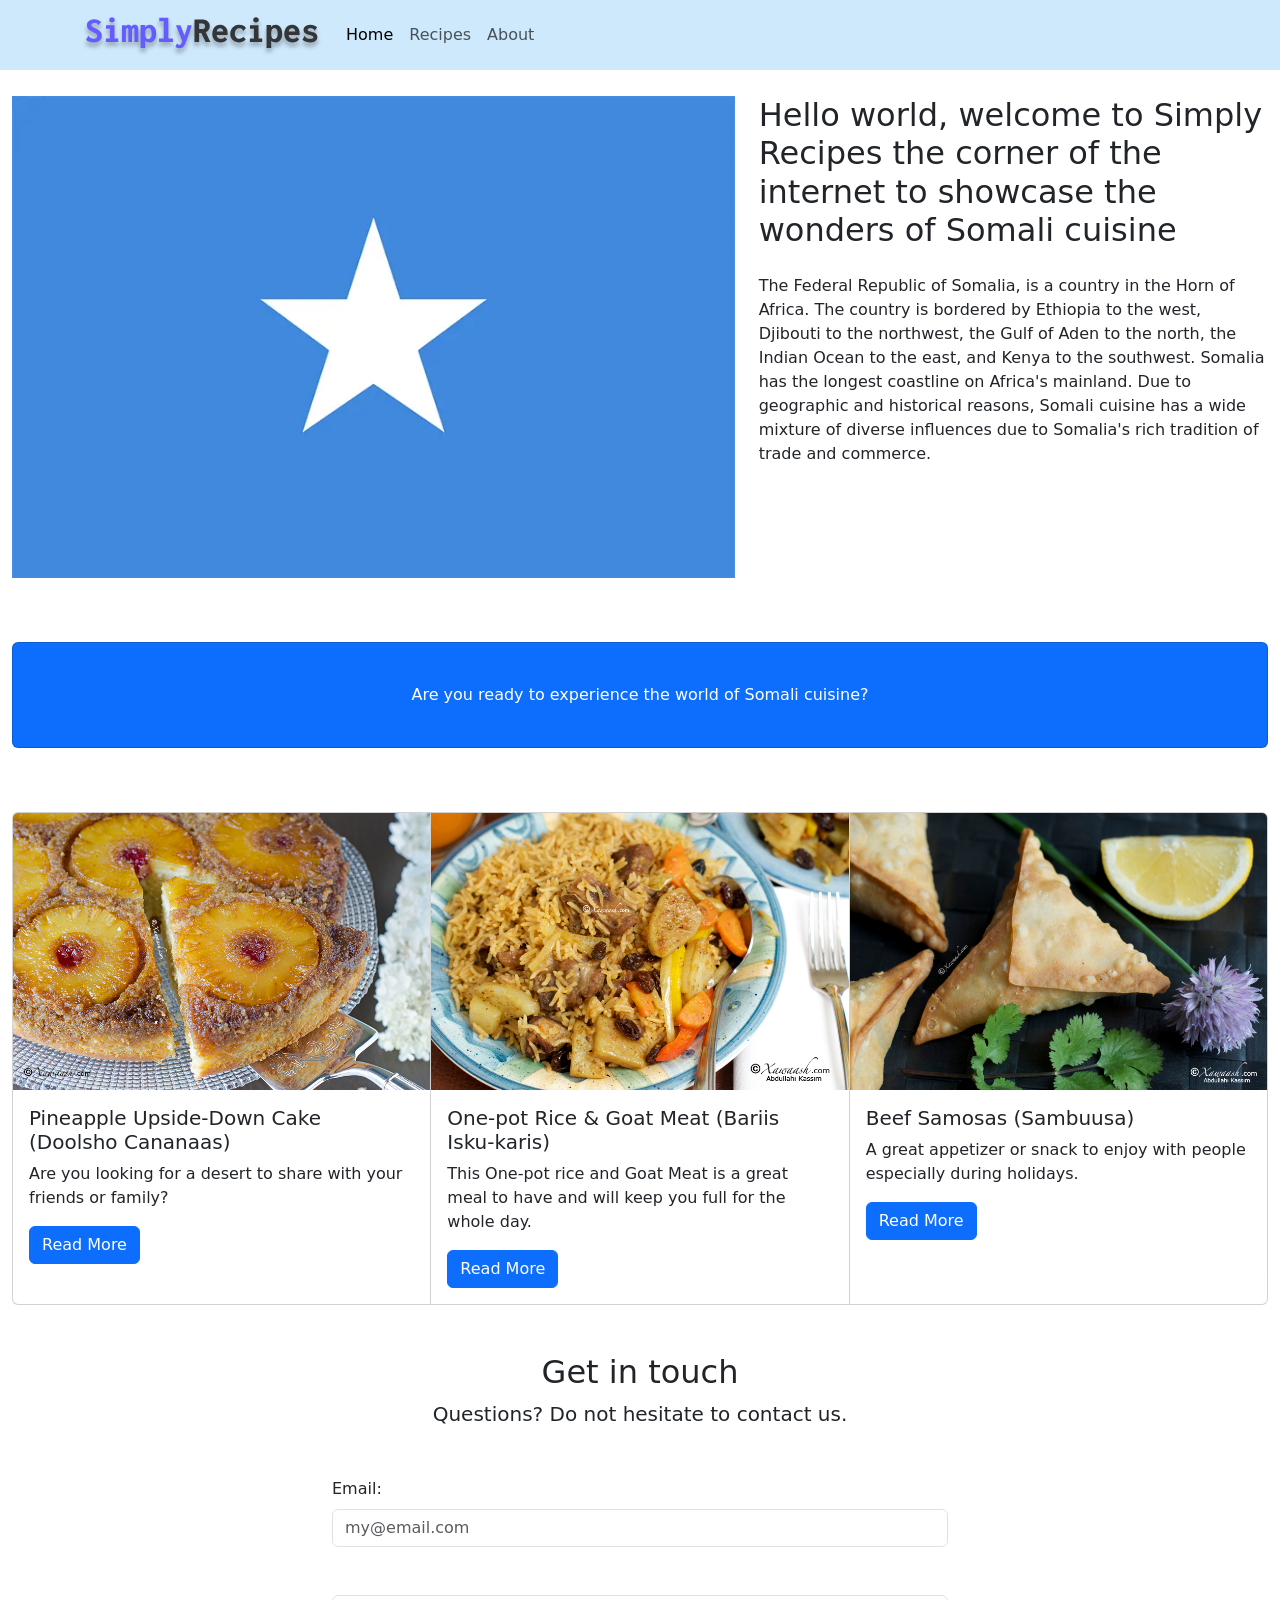
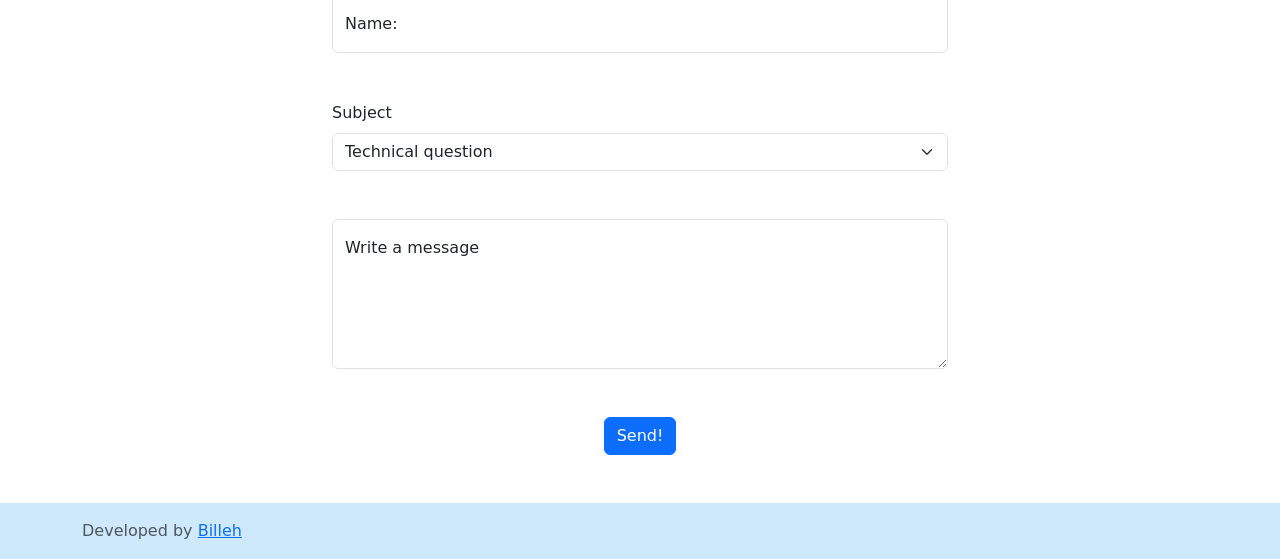
<file: index.html>
<!DOCTYPE html>
<html lang="en">
<head>
    <meta charset="UTF-8">
    <meta http-equiv="X-UA-Compatible" content="IE=edge">
    <meta name="viewport" content="width=device-width, initial-scale=1.0">
    <title>Home</title>
    <link rel="icon" type="image/png" href="./images/favicon.ico">
    <link href="https://cdn.jsdelivr.net/npm/bootstrap@5.2.0/dist/css/bootstrap.min.css" rel="stylesheet" integrity="sha384-gH2yIJqKdNHPEq0n4Mqa/HGKIhSkIHeL5AyhkYV8i59U5AR6csBvApHHNl/vI1Bx" crossorigin="anonymous">
    <link rel="stylesheet" href="./css/style.css">
</head>
<body>
    <header>
        <nav class="navbar navbar-expand-lg fixed-top">
            <div class="container">
              <a class="navbar-brand" href="./index.html">
                <img src="./images/logo.svg" alt="logo">
              </a>
              <button class="navbar-toggler" type="button" data-bs-toggle="collapse" data-bs-target="#navbarTogglerDemo02" aria-controls="navbarTogglerDemo02" aria-expanded="false" aria-label="Toggle navigation">
                <span class="navbar-toggler-icon"></span>
              </button>
              <div class="collapse navbar-collapse" id="navbarTogglerDemo02">
                <ul class="navbar-nav me-auto mb-2 mb-lg-0">
                  <li class="nav-item">
                    <a class="nav-link active" aria-current="page" href="./index.html">Home</a>
                  </li>
                  <li class="nav-item">
                    <a class="nav-link" href="./recipes.html">Recipes</a>
                  </li>
                  <li class="nav-item">
                    <a class="nav-link" href="./about.html">About</a>
                  </li>
                </ul>
              </div>
            </div>
          </nav>  
    </header>
    <main class="my-5">
        <div class="container-fluid">
            <div class="row">
                <div class="col-md-7 mt-5">
                    <img class="img-fluid" src="./images/Flag-Somalia.webp" alt="">
                </div>
                <div class="col-md-5">
                    <h2 class="mt-5">Hello world, welcome to Simply Recipes the corner of the internet to showcase the wonders of Somali cuisine</h2>
                    <p class="mt-4">
                      The Federal Republic of Somalia, is a country in the Horn of Africa. 
                      The country is bordered by Ethiopia to the west, Djibouti to the northwest, 
                      the Gulf of Aden to the north, the Indian Ocean to the east, and Kenya to the southwest. 
                      Somalia has the longest coastline on Africa's mainland. Due to geographic and historical reasons,
                      Somali cuisine has a wide mixture of diverse influences due to Somalia's rich tradition of trade and commerce.
                    </p>
                </div>
            </div>
            <div class="row mt-5">
                <div class="col">
                    <div class="bg-primary text-white my-3 py-4 card text-center">
                        <div class="card-body">
                        Are you ready to experience the world of Somali cuisine?
                        </div>
                    </div>
                </div>
            </div>
            <div class="row mt-5">
                <div class="card-group">
                    <div class="card">
                      <img src="./images/recipes/receipe-1/Pineapple-Upside-Down-Cake-1-Somali-Food-Blog.jpg" class="card-img-top" alt="Pineapple upside-down cake">
                      <div class="card-body">
                        <h5 class="card-title">Pineapple Upside-Down Cake (Doolsho Cananaas)</h5>
                        <p class="card-text">
                          Are you looking  for a desert to share with your friends or family?
                        </p>
                        <div>
                            <a href="./receipe1.html"><button type="button" class="btn btn-primary">Read More</button></a>
                        </div>
                      </div>
                    </div>
                    <div class="card">
                      <img src="./images/recipes/receipe-2/Iskukaris-1.jpg" class="card-img-top" alt="one-pot rice & Goat Meat">
                      <div class="card-body">
                        <h5 class="card-title">One-pot Rice & Goat Meat (Bariis Isku-karis)</h5>
                        <p class="card-text">
                          This One-pot rice and Goat Meat is a great meal to have and will keep you full for the whole day.
                        </p>
                        <div>
                            <a href="./recipe2.html"><button type="button" class="btn btn-primary">Read More</button></a>
                        </div>
                      </div>
                    </div>
                    <div class="card">
                      <img src="./images/recipes/receipe-3/Sambuus-9.jpg" class="card-img-top" alt="Beef Samosas">
                      <div class="card-body">
                        <h5 class="card-title">Beef Samosas (Sambuusa)</h5>
                        <p class="card-text">
                          A great appetizer or snack to enjoy with people especially during holidays.
                        </p>
                        <div>
                            <a href="./recipe3.html"><button type="button" class="btn btn-primary">Read More</button></a>
                        </div>
                      </div>
                    </div>
                  </div>
            </div>
            <div class="text-center mt-5">
              <h2>Get in touch</h2>
              <p class="lead">Questions? Do not hesitate to contact us.</p>
            </div>
            <div class="row justify-content-center my-5">
              <div class="col-lg-6">
                <form action="">
                  <label for="email" class="form-label">Email:</label>
                    <input 
                      type="text"
                    id="email"
                    placeholder="my@email.com"
                    class="form-control"
                    />
                  <div class="form-floating my-5">
                    <input 
                    type="text"
                    id="name"
                    placeholder="e.g. David"
                    class="form-control"
                    />
                    <label for="name" form="form-label">Name:</label>
                  </div>
                  <label for="subject" class="form-label">Subject</label>
                  <select name="subject" id="subject" class="form-select">
                    <option value="pricing">Pricing</option>
                    <option value="technical" selected>Technical question</option>
                    <option value="other">Other</option>
                  </select>

                  <div class="form-floating my-5">
                    <textarea 
                    name="query"
                    id="query"
                    style="height: 150px"
                    class="form-control"
                    placeholder="Write a message" 
                    ></textarea>

                    <label for="query">Write a message</label>
                  </div>

                  <div class="text-center">
                    <a href="#"><button type="button" class="btn btn-primary">Send!</button></a>
                  </div>
                </form>
              </div>
            </div>
        </div>
    </main>
    <footer class="footer mt-auto py-3">
      <div class="container">
        <span class="text-muted">Developed by <a href="https://github.com/scegob" target="_blank">Billeh</a></span>
      </div>
    </footer>
    <script src="https://cdn.jsdelivr.net/npm/bootstrap@5.2.0/dist/js/bootstrap.bundle.min.js" integrity="sha384-A3rJD856KowSb7dwlZdYEkO39Gagi7vIsF0jrRAoQmDKKtQBHUuLZ9AsSv4jD4Xa" crossorigin="anonymous"></script>
</body>
</html>
</file>
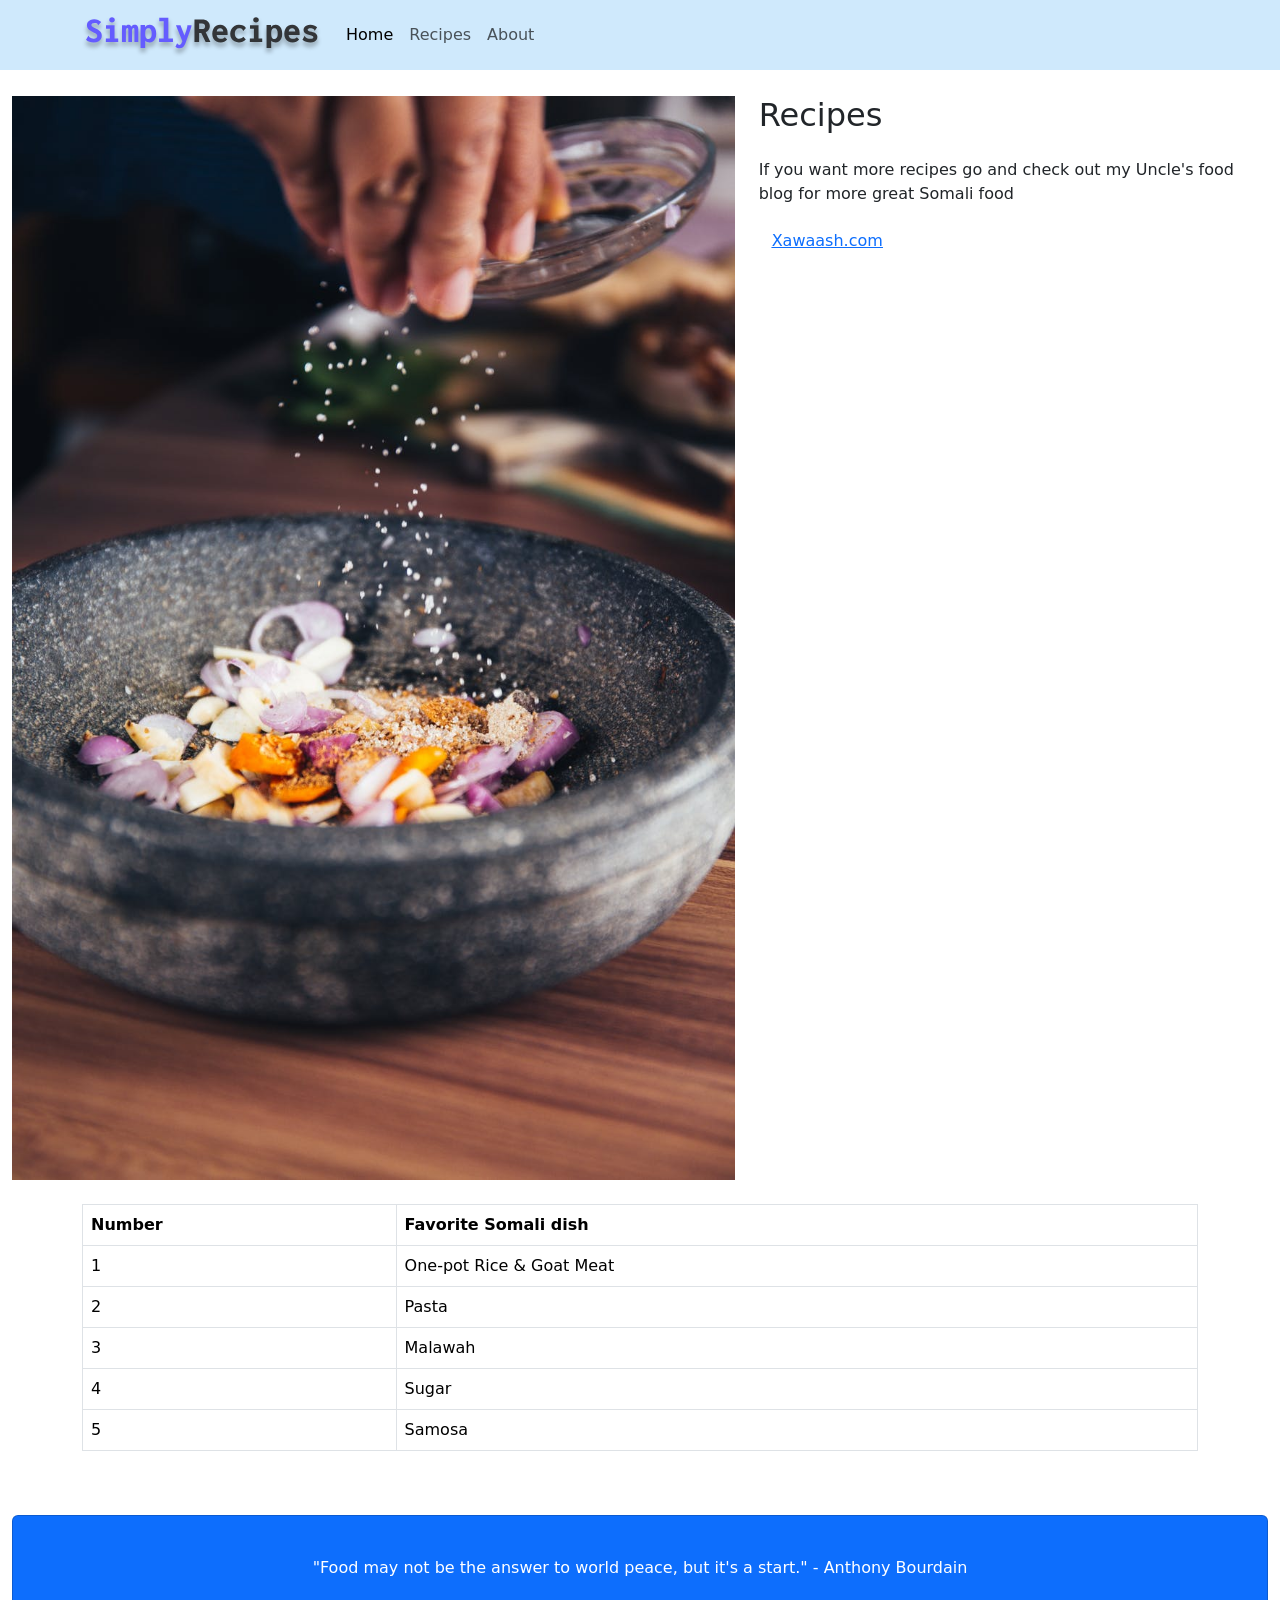
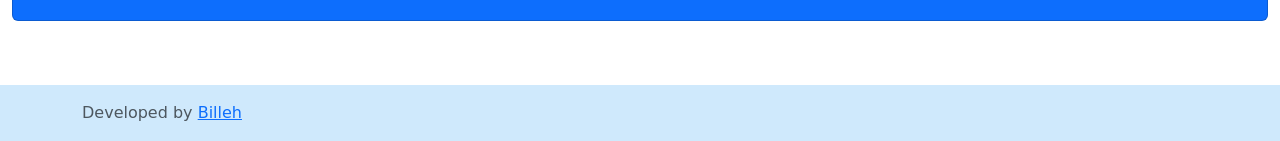
<file: about.html>
<!DOCTYPE html>
<html lang="en">
<head>
    <meta charset="UTF-8">
    <meta http-equiv="X-UA-Compatible" content="IE=edge">
    <meta name="viewport" content="width=device-width, initial-scale=1.0">
    <title>About</title>
    <link rel="icon" type="image/png" href="./images/favicon.ico">
    <link href="https://cdn.jsdelivr.net/npm/bootstrap@5.2.0/dist/css/bootstrap.min.css" rel="stylesheet" integrity="sha384-gH2yIJqKdNHPEq0n4Mqa/HGKIhSkIHeL5AyhkYV8i59U5AR6csBvApHHNl/vI1Bx" crossorigin="anonymous">
    <link rel="stylesheet" href="./css/style.css">
</head>
<body>
    <header>
        <nav class="navbar navbar-expand-lg fixed-top">
            <div class="container">
              <a class="navbar-brand" href="./index.html">
                <img src="./images/logo.svg" alt="logo">
              </a>
              <button class="navbar-toggler" type="button" data-bs-toggle="collapse" data-bs-target="#navbarTogglerDemo02" aria-controls="navbarTogglerDemo02" aria-expanded="false" aria-label="Toggle navigation">
                <span class="navbar-toggler-icon"></span>
              </button>
              <div class="collapse navbar-collapse" id="navbarTogglerDemo02">
                <ul class="navbar-nav me-auto mb-2 mb-lg-0">
                  <li class="nav-item">
                    <a class="nav-link active" aria-current="page" href="./index.html">Home</a>
                  </li>
                  <li class="nav-item">
                    <a class="nav-link" href="#">Recipes</a>
                  </li>
                  <li class="nav-item">
                    <a class="nav-link" href="#">About</a>
                  </li>
                </ul>
              </div>
            </div>
          </nav>  
    </header>
    <main class="my-5">
        <div class="container-fluid">
            <div class="row">
                <div class="col-md-7 mt-5">
                    <img class="img-fluid" src="./images/about.jpeg" alt="">
                </div>
                <div class="col-md-5">
                    <h2 class="mt-5">Recipes</h2>
                    <p class="mt-4">
                        If you want more recipes go and check out my Uncle's food blog for more great Somali food 
                    </p>
                    <button type="button" class="btn btn-link"> <a href="http://xawaash.com/" target="_blank">Xawaash.com</a></button>
                </div>
            </div>
            <div id="table-text" class="container mt-4">
              <!--the table has a class that has multiple properties to style it, those being hover, reflow, the color of the table and the borders-->
              <table class="table table-hover table-reflow table-bordered bg-info">
                  <tr>
                  <th>Number</th>
                  <th>Favorite Somali dish</th>
              </tr>
              <tr>
                  <td>1</td>
                  <td>One-pot Rice & Goat Meat</td>
              </tr>
              <tr>
                  <td>2</td>
                  <td>Pasta</td>
              </tr>
              <tr>
                  <td>3</td>
                  <td>Malawah</td>
              </tr>
              <tr>
                  <td>4</td>
                  <td>Sugar</td>
              </tr>
              <tr>
                  <td>5</td>
                  <td>Samosa</td>
              </tr>
              </table>
          </div>
            <div class="row mt-5">
                <div class="col">
                    <div class="bg-primary text-white my-3 py-4 card text-center">
                        <div class="card-body">
                          "Food may not be the answer to world peace, but it's a start." - Anthony Bourdain
                        </div>
                    </div>
                </div>
            </div>
        </div>
    </main>
    <footer class="footer mt-auto py-3">
      <div class="container">
        <span class="text-muted">Developed by <a href="https://github.com/scegob" target="_blank">Billeh</a></span>
      </div>
    </footer>
    <script src="https://cdn.jsdelivr.net/npm/bootstrap@5.2.0/dist/js/bootstrap.bundle.min.js" integrity="sha384-A3rJD856KowSb7dwlZdYEkO39Gagi7vIsF0jrRAoQmDKKtQBHUuLZ9AsSv4jD4Xa" crossorigin="anonymous"></script>
</body>
</html>
</file>
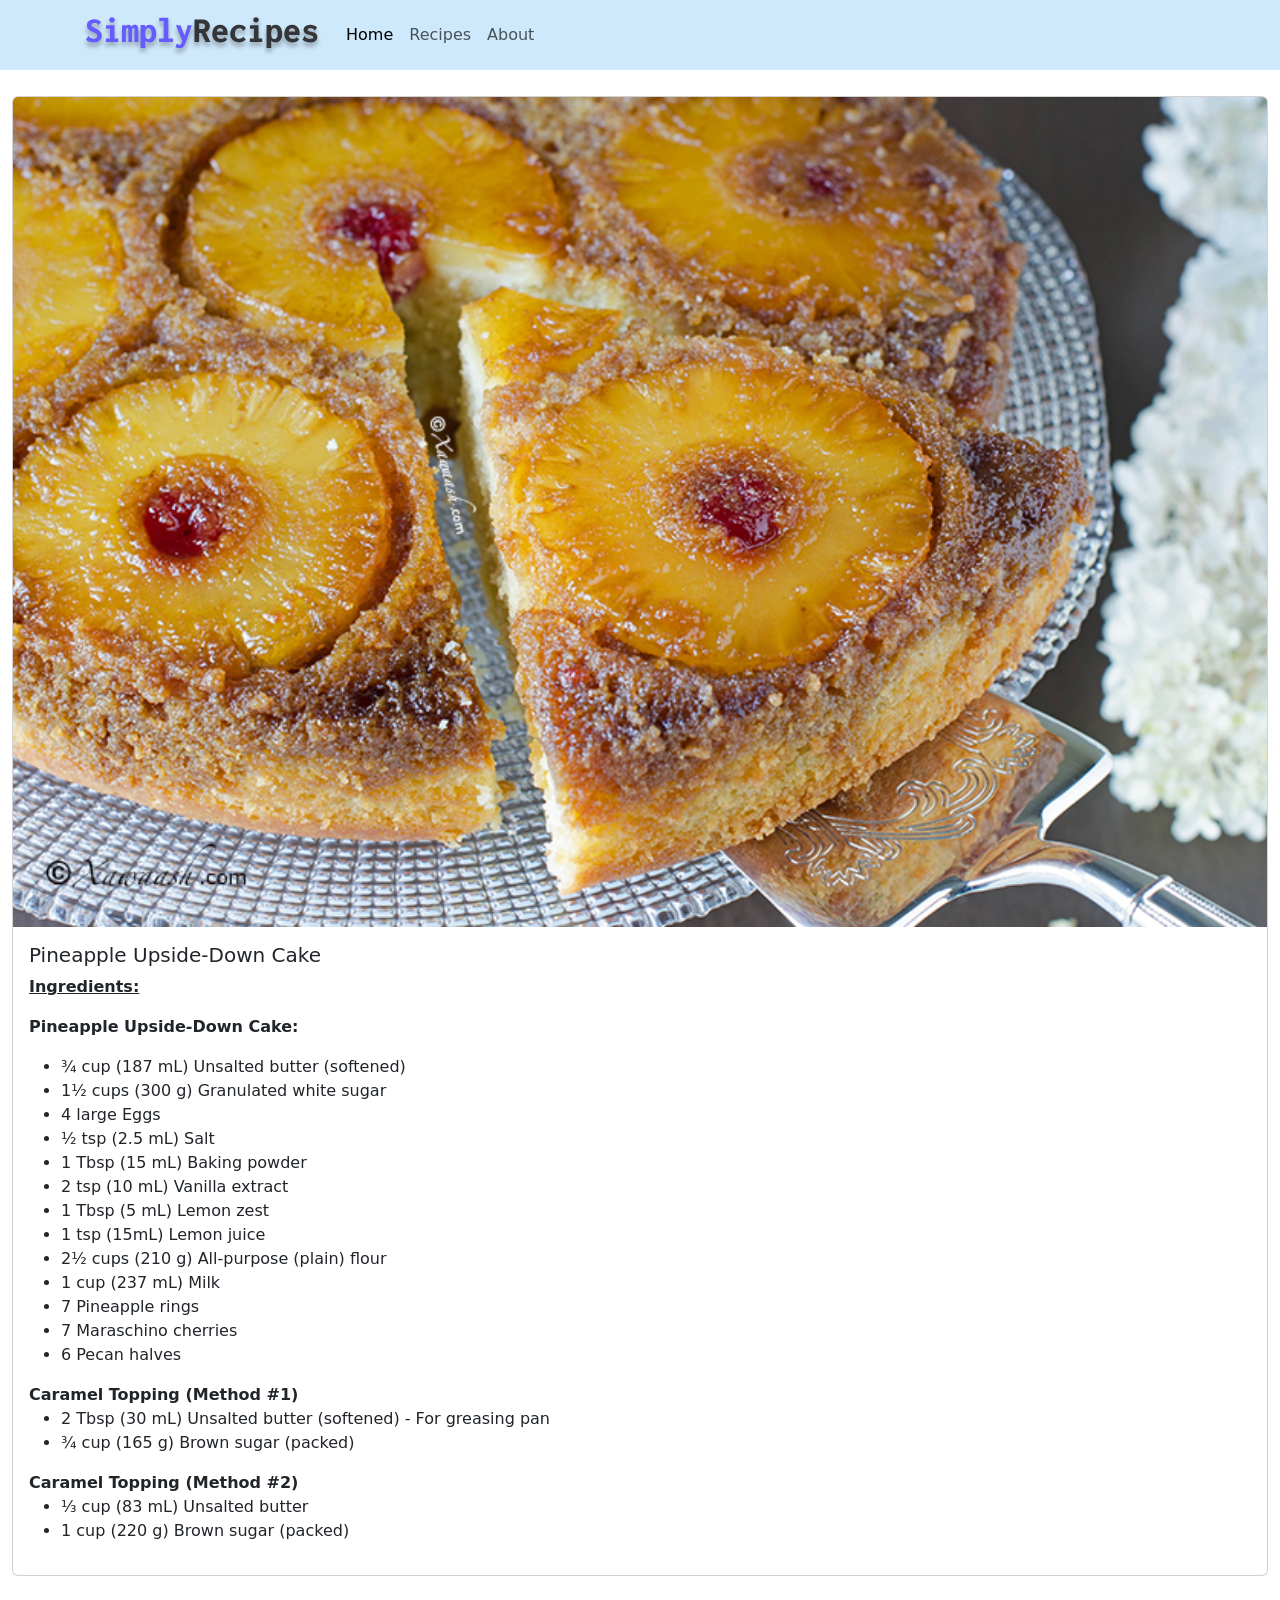
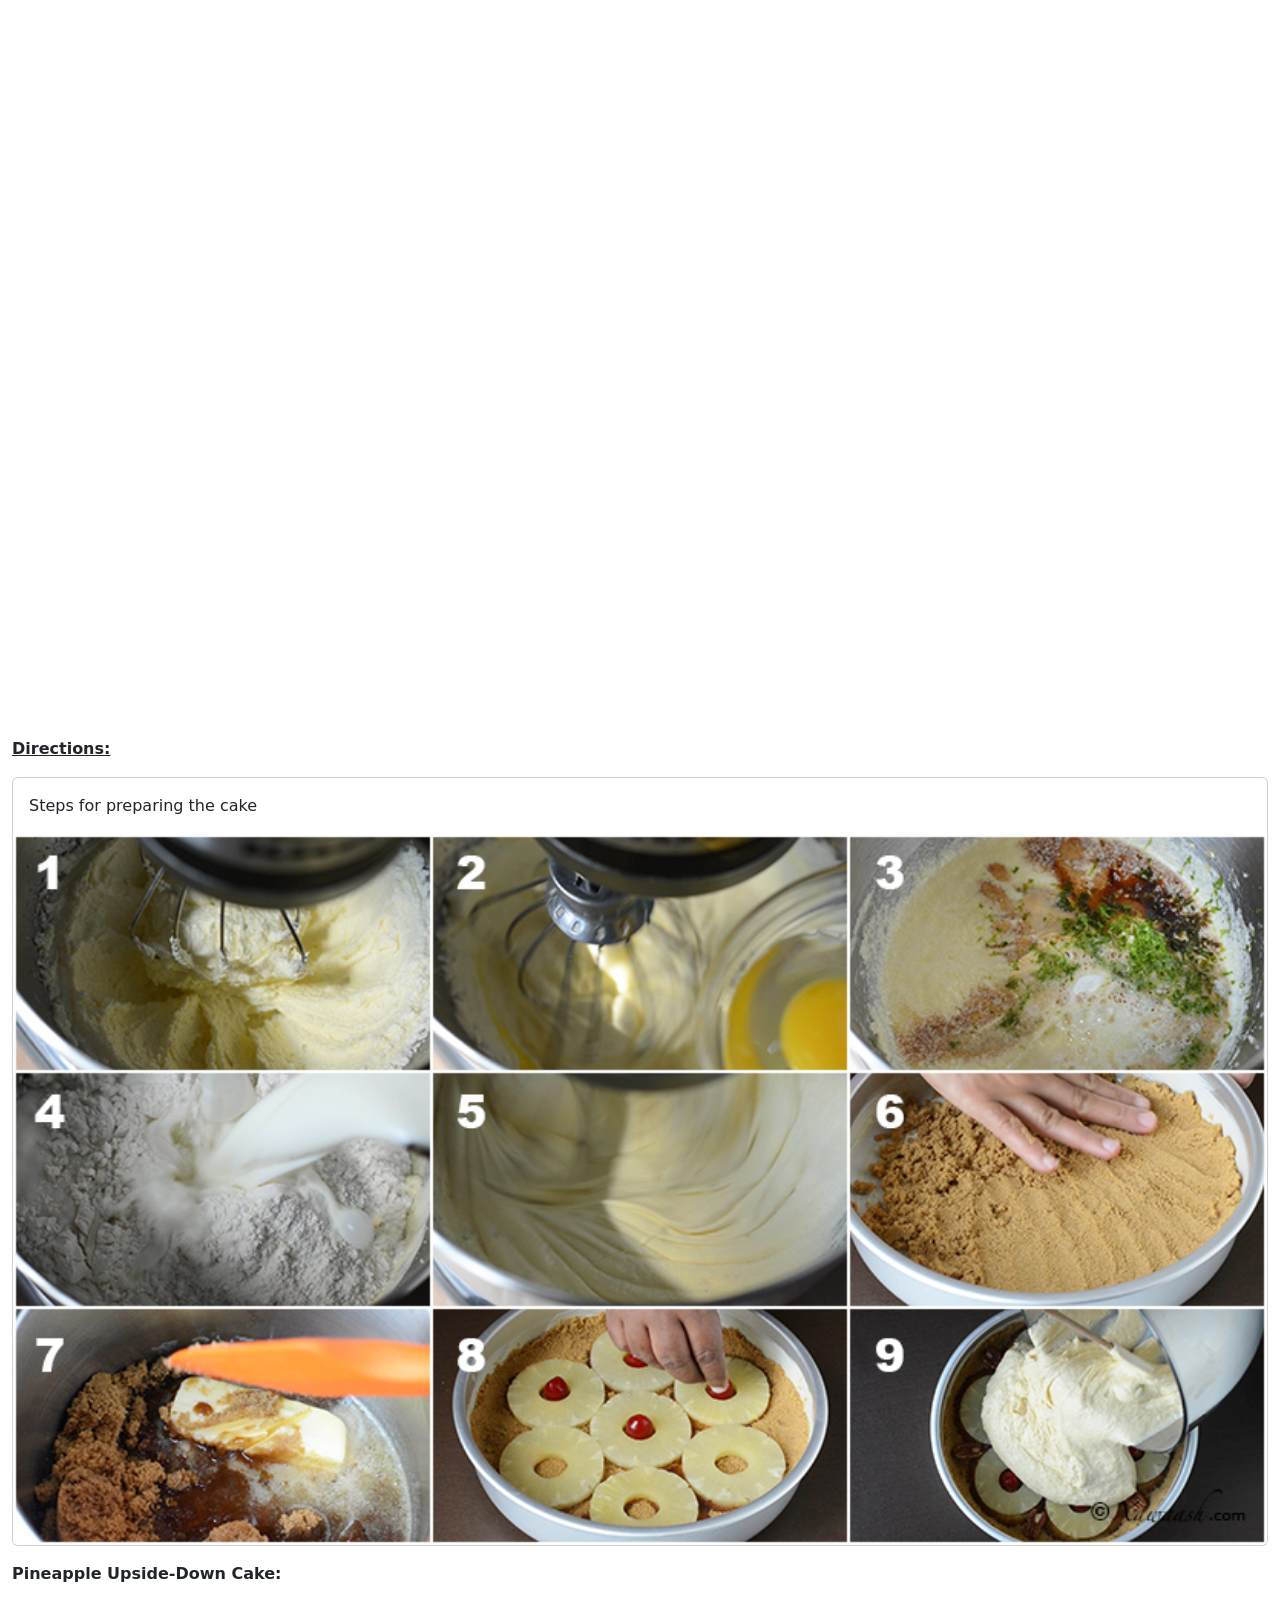
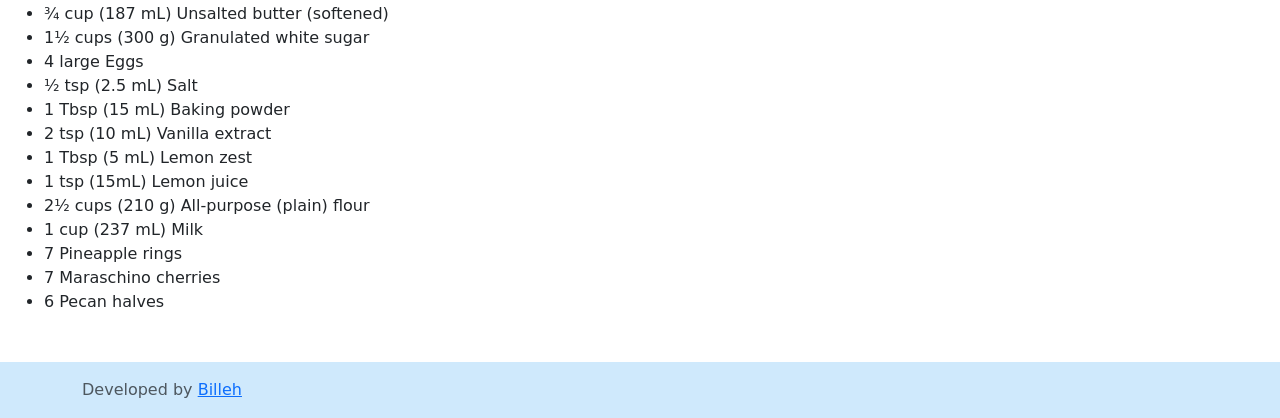
<file: receipe1.html>
<!DOCTYPE html>
<html lang="en">
<head>
    <meta charset="UTF-8">
    <meta http-equiv="X-UA-Compatible" content="IE=edge">
    <meta name="viewport" content="width=device-width, initial-scale=1.0">
    <title>Pineapple Upside-Down Cake</title>
    <link rel="icon" type="image/png" href="./images/favicon.ico">
    <link href="https://cdn.jsdelivr.net/npm/bootstrap@5.2.0/dist/css/bootstrap.min.css" rel="stylesheet" integrity="sha384-gH2yIJqKdNHPEq0n4Mqa/HGKIhSkIHeL5AyhkYV8i59U5AR6csBvApHHNl/vI1Bx" crossorigin="anonymous">
    <link rel="stylesheet" href="./css/style.css">
</head>
<body>
    <header>
        <nav class="navbar navbar-expand-lg fixed-top">
            <div class="container">
              <a class="navbar-brand" href="./index.html">
                <img src="./images/logo.svg" alt="logo">
              </a>
              <button class="navbar-toggler" type="button" data-bs-toggle="collapse" data-bs-target="#navbarTogglerDemo02" aria-controls="navbarTogglerDemo02" aria-expanded="false" aria-label="Toggle navigation">
                <span class="navbar-toggler-icon"></span>
              </button>
              <div class="collapse navbar-collapse" id="navbarTogglerDemo02">
                <ul class="navbar-nav me-auto mb-2 mb-lg-0">
                  <li class="nav-item">
                    <a class="nav-link active" aria-current="page" href="./index.html">Home</a>
                  </li>
                  <li class="nav-item">
                    <a class="nav-link" href="./recipes.html">Recipes</a>
                  </li>
                  <li class="nav-item">
                    <a class="nav-link" href="./about.html">About</a>
                  </li>
                </ul>
              </div>
            </div>
          </nav>  
    </header>
    <main class="my-5">
        <div class="container-fluid pt-5">
            <div class="card mb-3">
                <img src="./images/recipes/receipe-1/Pineapple-Upside-Down-Cake-1-Somali-Food-Blog.jpg" class="card-img-top" alt="...">
                    <div class="card-body">
                        <h5 class="card-title">Pineapple Upside-Down Cake</h5>
                        <p class="card-text">
                        <strong><u>Ingredients:</u></strong>
                        </p>
                        <p>
                            <span>
                                <b>Pineapple Upside-Down Cake:</b> <br>
                                <ul>
                                    <li>¾ cup (187 mL) Unsalted butter (softened)</li>
                                    <li>1½ cups (300 g) Granulated white sugar</li>
                                    <li>4 large Eggs</li>
                                    <li>½ tsp (2.5 mL) Salt</li>
                                    <li>1 Tbsp (15 mL) Baking powder</li>
                                    <li>2 tsp (10 mL) Vanilla extract</li>
                                    <li>1 Tbsp (5 mL) Lemon zest</li>
                                    <li>1 tsp (15mL) Lemon juice</li>
                                    <li>2½ cups (210 g) All-purpose (plain) flour</li>
                                    <li>1 cup (237 mL) Milk</li>
                                    <li>7 Pineapple rings</li>
                                    <li>7 Maraschino cherries</li>
                                    <li>6 Pecan halves</li>
                                </ul>
                            </span>
                            <span>
                                <b>Caramel Topping (Method #1)</b> <br>
                                <ul>
                                    <li>2 Tbsp (30 mL) Unsalted butter (softened) - For greasing pan</li>
                                    <li>¾ cup (165 g) Brown sugar (packed)</li>
                                </ul>
                            </span>
                            <span>
                                <b>Caramel Topping (Method #2)</b> <br>
                                <ul>
                                    <li>⅓ cup (83 mL) Unsalted butter</li>
                                    <li>1 cup (220 g) Brown sugar (packed)</li>
                                </ul>
                            </span>
                        </p>
                    </div>
                </div>
                <div class="ratio ratio-16x9 mt-5 px-3">
                    <iframe class="embed-responsive-item" src="https://www.youtube.com/embed/SrMW3TRA-Cs" title="Pineapple Upside-Down Cake (Doolsho Cananaas) Tarte tatin à l'ananas كيك الأناناس المقلوب" frameborder="0" allow="accelerometer; autoplay; clipboard-write; encrypted-media; gyroscope; picture-in-picture" allowfullscreen></iframe>
                </div>
                <div>
                    <p class="mt-4">
                        <strong><u>Directions:</u></strong>
                    </p>
                    <div class="card">
                        <div class="card-body">
                          <p class="card-text">Steps for preparing the cake</p>
                        </div>
                        <img src="./images/recipes/receipe-1/Pineapple-Upside-Down-Cake-5-Somali-Food-Blog.jpg" class="card-img-bottom" alt="...">
                      </div>
                    <p class="mt-3">
                        <span>
                            <b>Pineapple Upside-Down Cake:</b> <br>
                            <ul>
                                <li>¾ cup (187 mL) Unsalted butter (softened)</li>
                                <li>1½ cups (300 g) Granulated white sugar</li>
                                <li>4 large Eggs</li>
                                <li>½ tsp (2.5 mL) Salt</li>
                                <li>1 Tbsp (15 mL) Baking powder</li>
                                <li>2 tsp (10 mL) Vanilla extract</li>
                                <li>1 Tbsp (5 mL) Lemon zest</li>
                                <li>1 tsp (15mL) Lemon juice</li>
                                <li>2½ cups (210 g) All-purpose (plain) flour</li>
                                <li>1 cup (237 mL) Milk</li>
                                <li>7 Pineapple rings</li>
                                <li>7 Maraschino cherries</li>
                                <li>6 Pecan halves</li>
                            </ul>
                        </span>
                    </p>
                </div>
            </div>
    </main>
    <footer class="footer mt-auto py-3">
      <div class="container">
        <span class="text-muted">Developed by <a href="https://github.com/scegob" target="_blank">Billeh</a></span>
      </div>
    </footer>
    <script src="https://cdn.jsdelivr.net/npm/bootstrap@5.2.0/dist/js/bootstrap.bundle.min.js" integrity="sha384-A3rJD856KowSb7dwlZdYEkO39Gagi7vIsF0jrRAoQmDKKtQBHUuLZ9AsSv4jD4Xa" crossorigin="anonymous"></script>
</body>
</html>
</file>
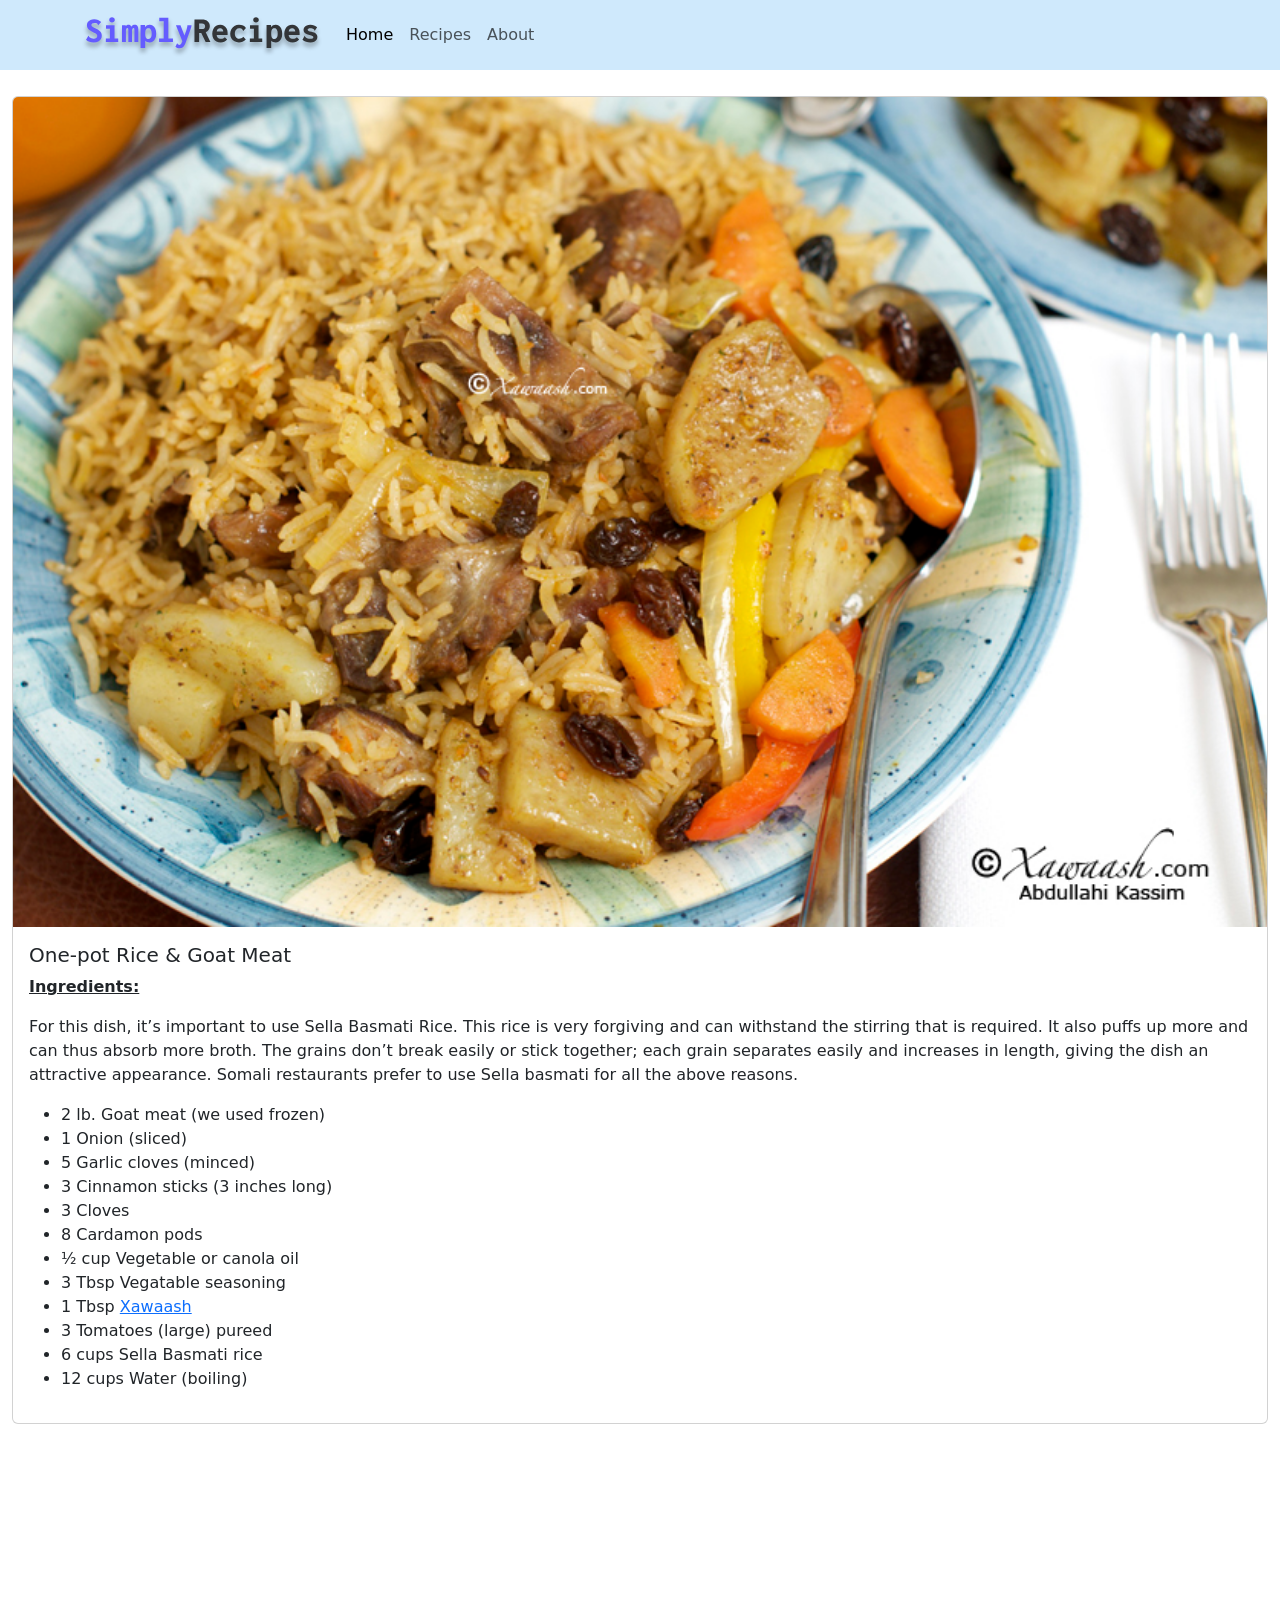
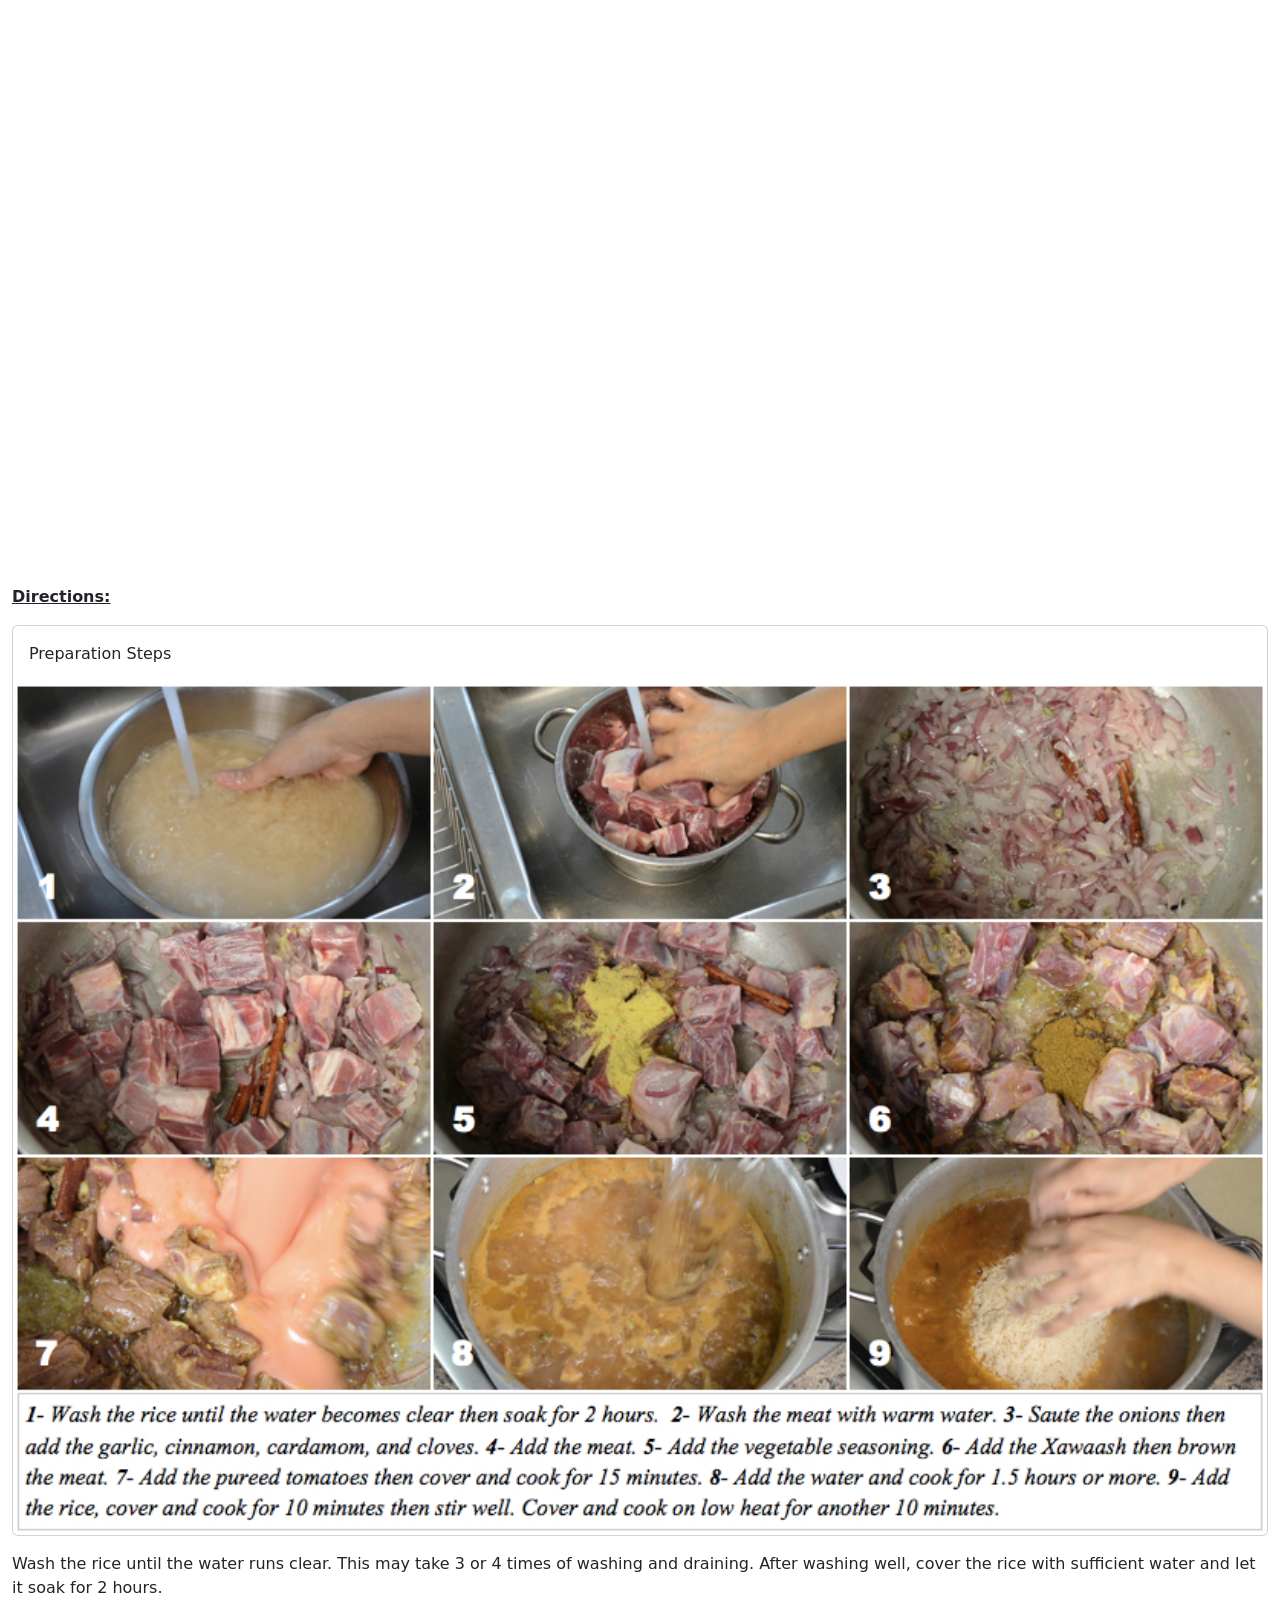
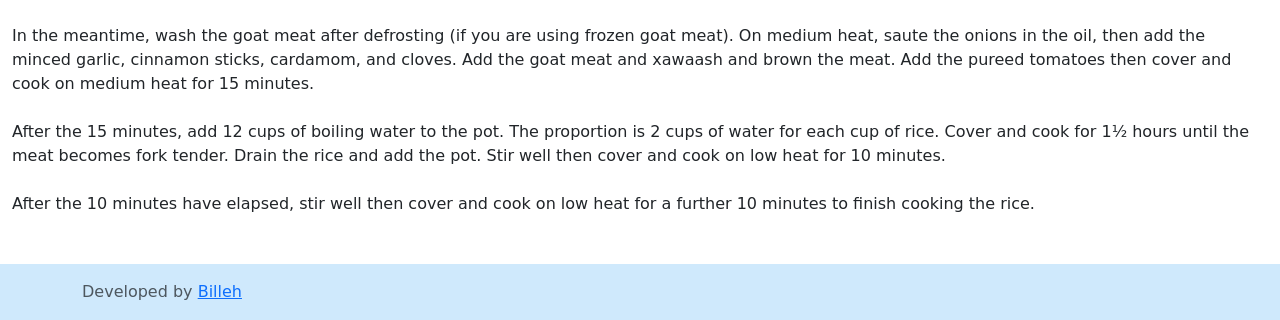
<file: recipe2.html>
<!DOCTYPE html>
<html lang="en">
<head>
    <meta charset="UTF-8">
    <meta http-equiv="X-UA-Compatible" content="IE=edge">
    <meta name="viewport" content="width=device-width, initial-scale=1.0">
    <title>One-pot Rice & Goat Meat</title>
    <link rel="icon" type="image/png" href="./images/favicon.ico">
    <link href="https://cdn.jsdelivr.net/npm/bootstrap@5.2.0/dist/css/bootstrap.min.css" rel="stylesheet" integrity="sha384-gH2yIJqKdNHPEq0n4Mqa/HGKIhSkIHeL5AyhkYV8i59U5AR6csBvApHHNl/vI1Bx" crossorigin="anonymous">
    <link rel="stylesheet" href="./css/style.css">
</head>
<body>
    <header>
        <nav class="navbar navbar-expand-lg fixed-top">
            <div class="container">
              <a class="navbar-brand" href="./index.html">
                <img src="./images/logo.svg" alt="logo">
              </a>
              <button class="navbar-toggler" type="button" data-bs-toggle="collapse" data-bs-target="#navbarTogglerDemo02" aria-controls="navbarTogglerDemo02" aria-expanded="false" aria-label="Toggle navigation">
                <span class="navbar-toggler-icon"></span>
              </button>
              <div class="collapse navbar-collapse" id="navbarTogglerDemo02">
                <ul class="navbar-nav me-auto mb-2 mb-lg-0">
                  <li class="nav-item">
                    <a class="nav-link active" aria-current="page" href="./index.html">Home</a>
                  </li>
                  <li class="nav-item">
                    <a class="nav-link" href="./recipes.html">Recipes</a>
                  </li>
                  <li class="nav-item">
                    <a class="nav-link" href="./about.html">About</a>
                  </li>
                </ul>
              </div>
            </div>
          </nav>  
    </header>
    <main class="my-5">
        <div class="container-fluid pt-5">
            <div class="card mb-3">
                <img src="./images/recipes/receipe-2/Iskukaris-1.jpg" class="card-img-top" alt="...">
                    <div class="card-body">
                        <h5 class="card-title">One-pot Rice & Goat Meat</h5>
                        <p class="card-text">
                        <strong><u>Ingredients:</u></strong>
                        </p>
                        <p>
                            <span>
                                <p>
                                    For this dish, it’s important to use Sella Basmati Rice. 
                                    This rice is very forgiving and can withstand the stirring that is required. 
                                    It also puffs up more and can thus absorb more broth. The grains don’t break easily or stick together; 
                                    each grain separates easily and increases in length, giving the dish an attractive appearance. 
                                    Somali restaurants prefer to use Sella basmati for all the above reasons. 
                                </p>
                            </span>
                            <span>
                                <ul>
                                    <li>2 lb. Goat meat (we used frozen)</li>
                                    <li>1 Onion (sliced)</li>
                                    <li>5 Garlic cloves (minced)</li>
                                    <li>3 Cinnamon sticks (3 inches long)</li>
                                    <li>3 Cloves</li>
                                    <li>8 Cardamon pods</li>
                                    <li>½ cup Vegetable or canola oil</li>
                                    <li>3 Tbsp Vegatable seasoning</li>
                                    <li>1 Tbsp <a href="http://xawaash.com/?p=12">Xawaash</a></li>
                                    <li>3 Tomatoes (large) pureed</li>
                                    <li>6 cups Sella Basmati rice</li>
                                    <li>12 cups Water (boiling)</li>
                                </ul>
                            </span>
                        </p>
                    </div>
                </div>
                <div class="ratio ratio-16x9 mt-5 px-3">
                    <iframe class="embed-responsive-item" src="https://www.youtube.com/embed/bSarNgoid3s" title="One Pot Rice & Goat Meat (Bariis Isku-karis) Potée de Riz à la Viande de Chèvre" frameborder="0" allow="accelerometer; autoplay; clipboard-write; encrypted-media; gyroscope; picture-in-picture" allowfullscreen></iframe>
                </div>
                <div>
                    <p class="mt-4">
                        <strong><u>Directions:</u></strong>
                    </p>
                    <div class="card">
                        <div class="card-body">
                          <p class="card-text">Preparation Steps</p>
                        </div>
                        <img src="./images/recipes/receipe-2/Iskukaris-3.jpg" class="card-img-bottom" alt="...">
                      </div>
                    <p class="mt-3">
                        <span>
                            Wash the rice until the water runs clear. This may take 3 or 4 times of washing and draining. 
                            After washing well, cover the rice with sufficient water and let it soak for 2 hours. <br><br>
                        </span>
                        <span>
                            In the meantime, wash the goat meat after defrosting (if you are using frozen goat meat). 
                            On medium heat, saute the onions in the oil, then add the minced garlic, cinnamon sticks, cardamom, and cloves. 
                            Add the goat meat and xawaash and brown the meat. Add the pureed tomatoes then cover and cook on medium heat for 15 minutes. <br><br>
                        </span>
                        <span>
                            After the 15 minutes, add 12 cups of boiling water to the pot. The proportion is 2 cups of water for each cup of rice. 
                            Cover and cook for 1½ hours until the meat becomes fork tender. Drain the rice and add the pot. Stir well then cover and cook on low heat for 10 minutes. <br><br>
                        </span>
                        <span>
                            After the 10 minutes have elapsed, stir well then cover and cook on low heat for a further 10 minutes to finish cooking the rice. 
                        </span>
                    </p>
                </div>
            </div>
            </div>
    </main>
    <footer class="footer mt-auto py-3">
      <div class="container">
        <span class="text-muted">Developed by <a href="https://github.com/scegob" target="_blank">Billeh</a></span>
      </div>
    </footer>
    <script src="https://cdn.jsdelivr.net/npm/bootstrap@5.2.0/dist/js/bootstrap.bundle.min.js" integrity="sha384-A3rJD856KowSb7dwlZdYEkO39Gagi7vIsF0jrRAoQmDKKtQBHUuLZ9AsSv4jD4Xa" crossorigin="anonymous"></script>
</body>
</html>
</file>
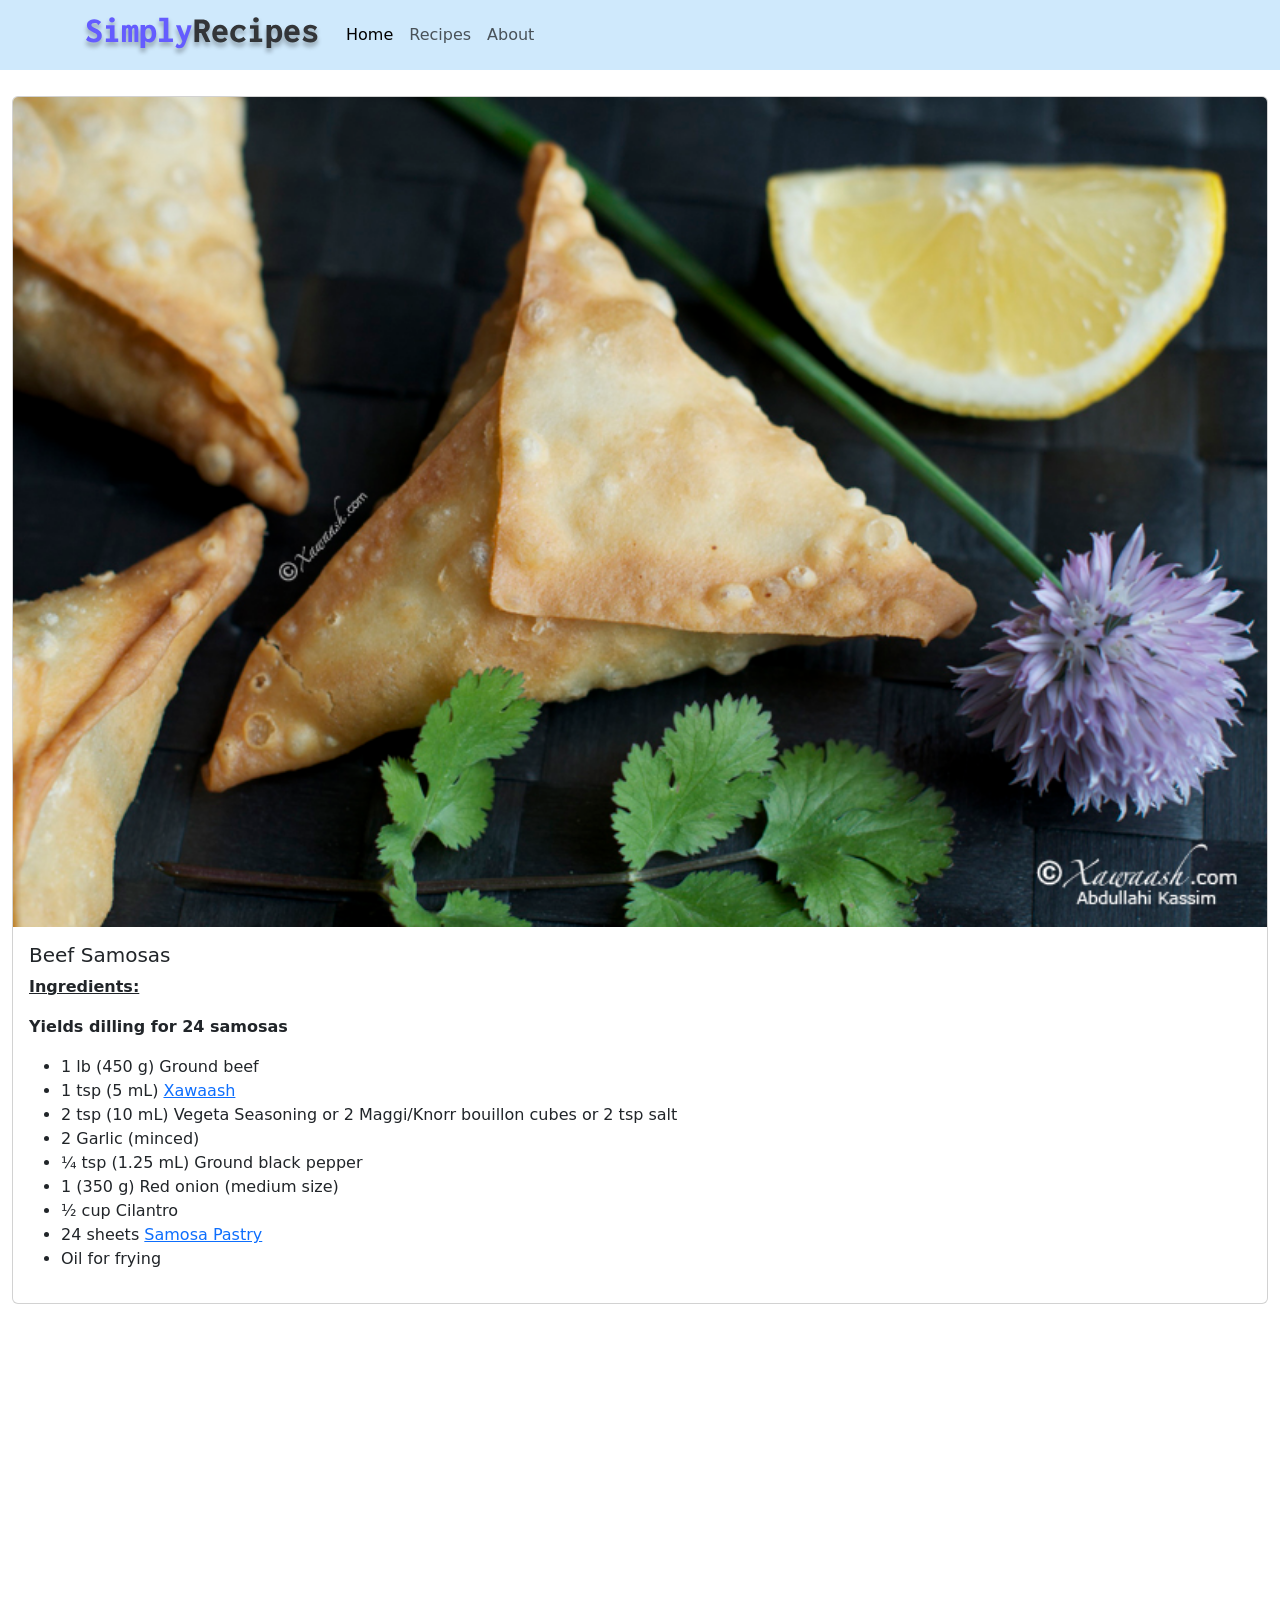
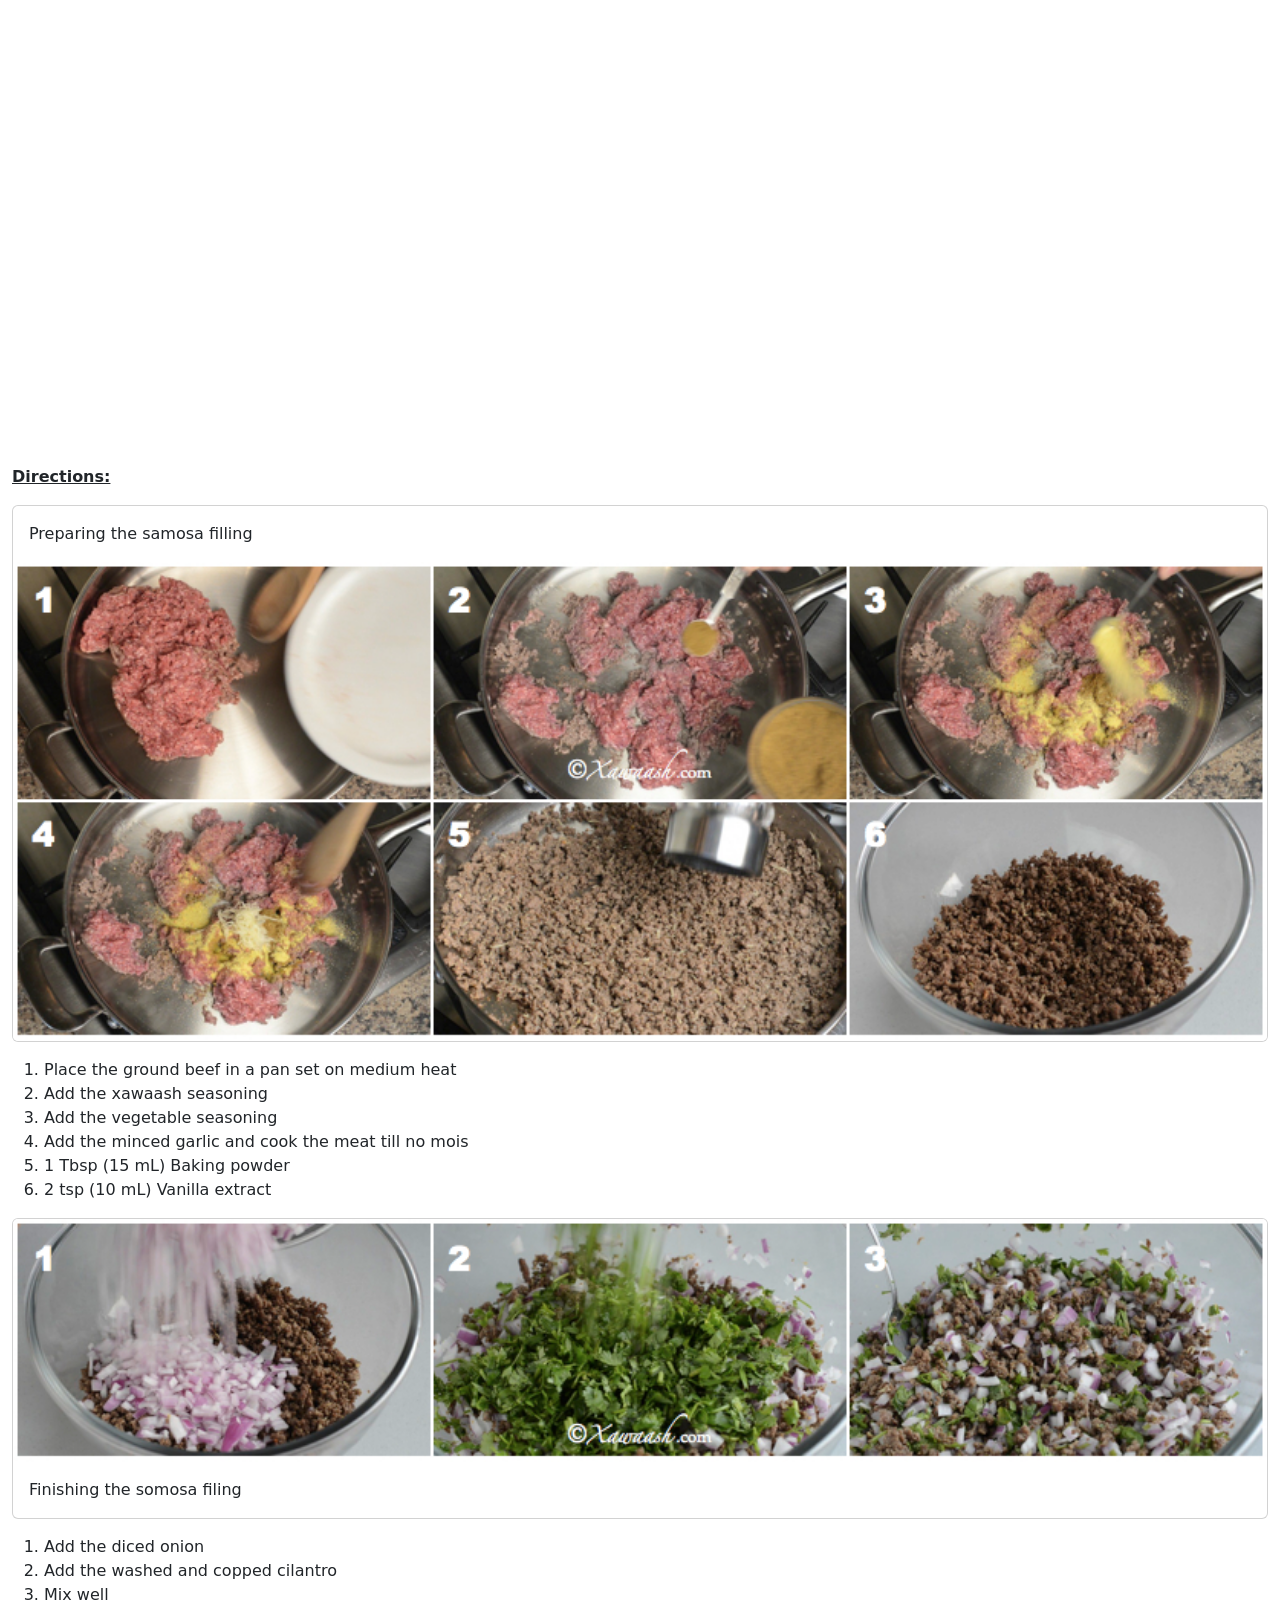
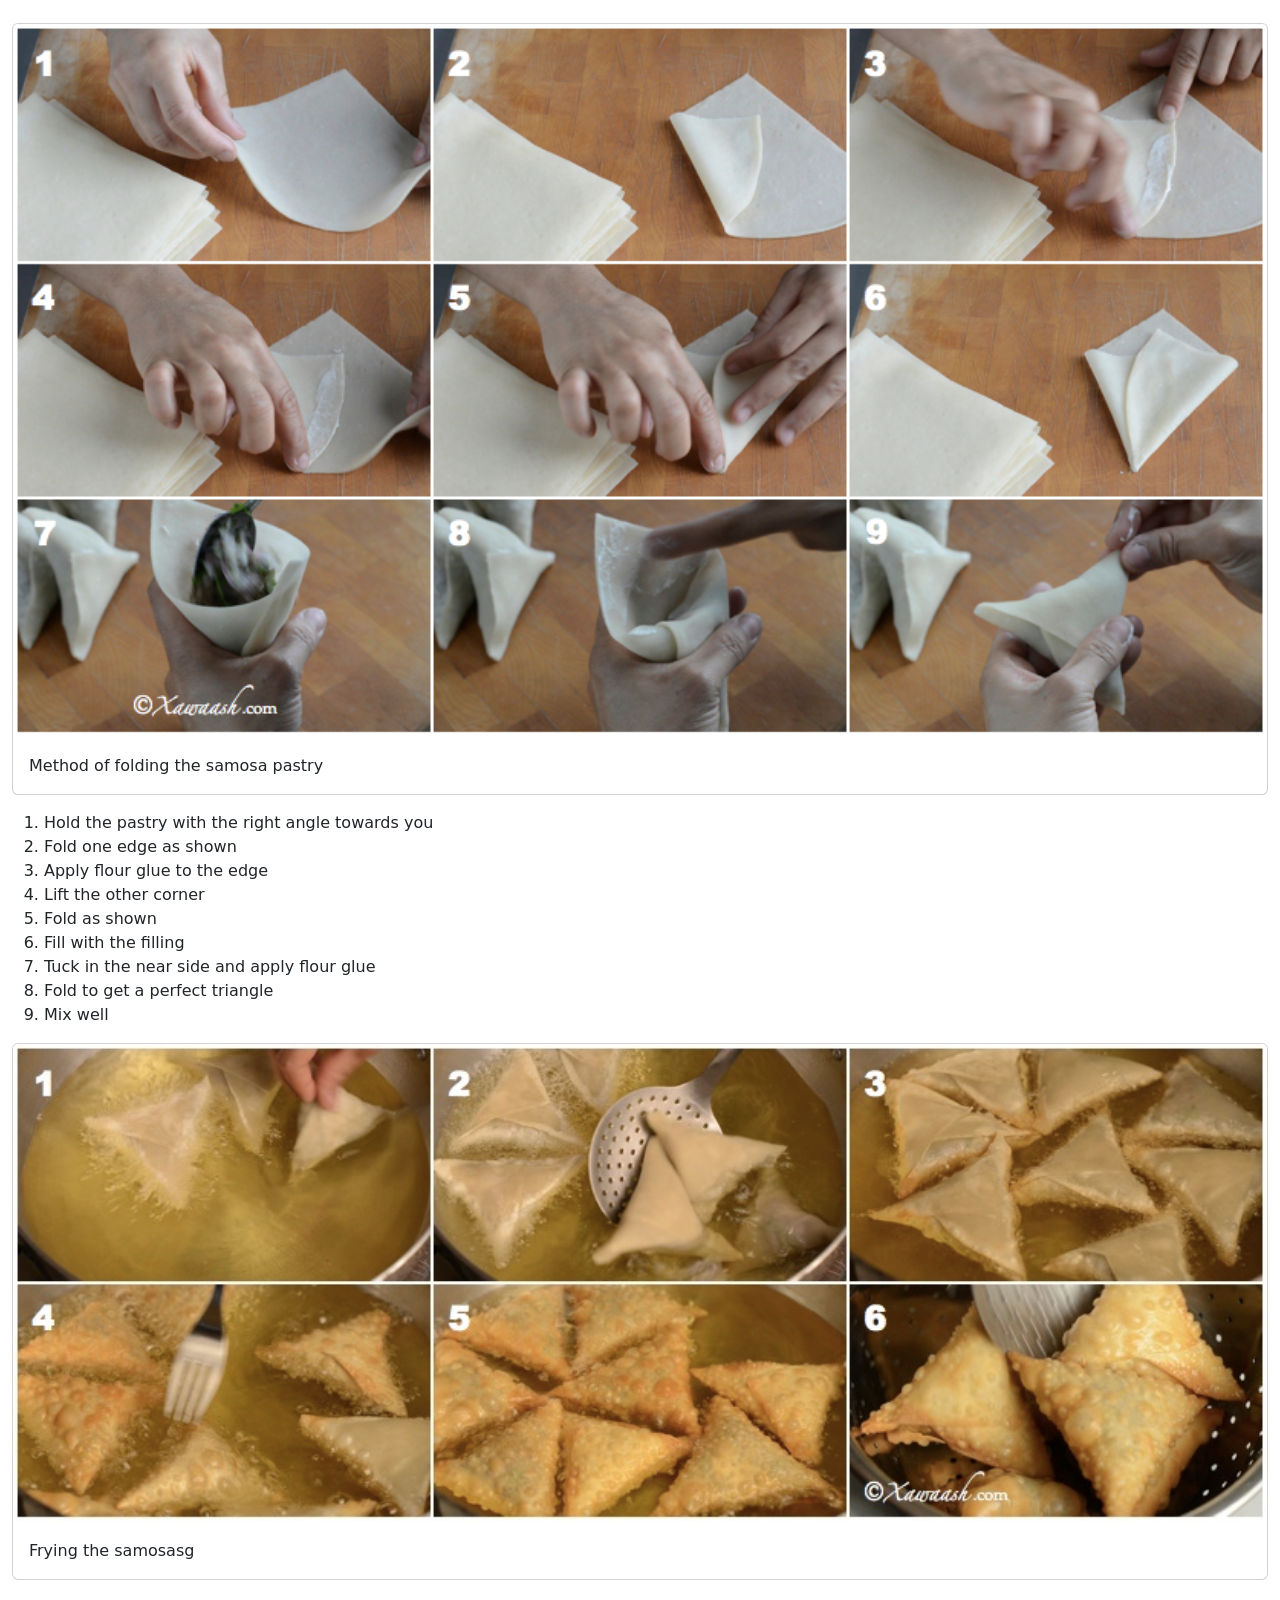
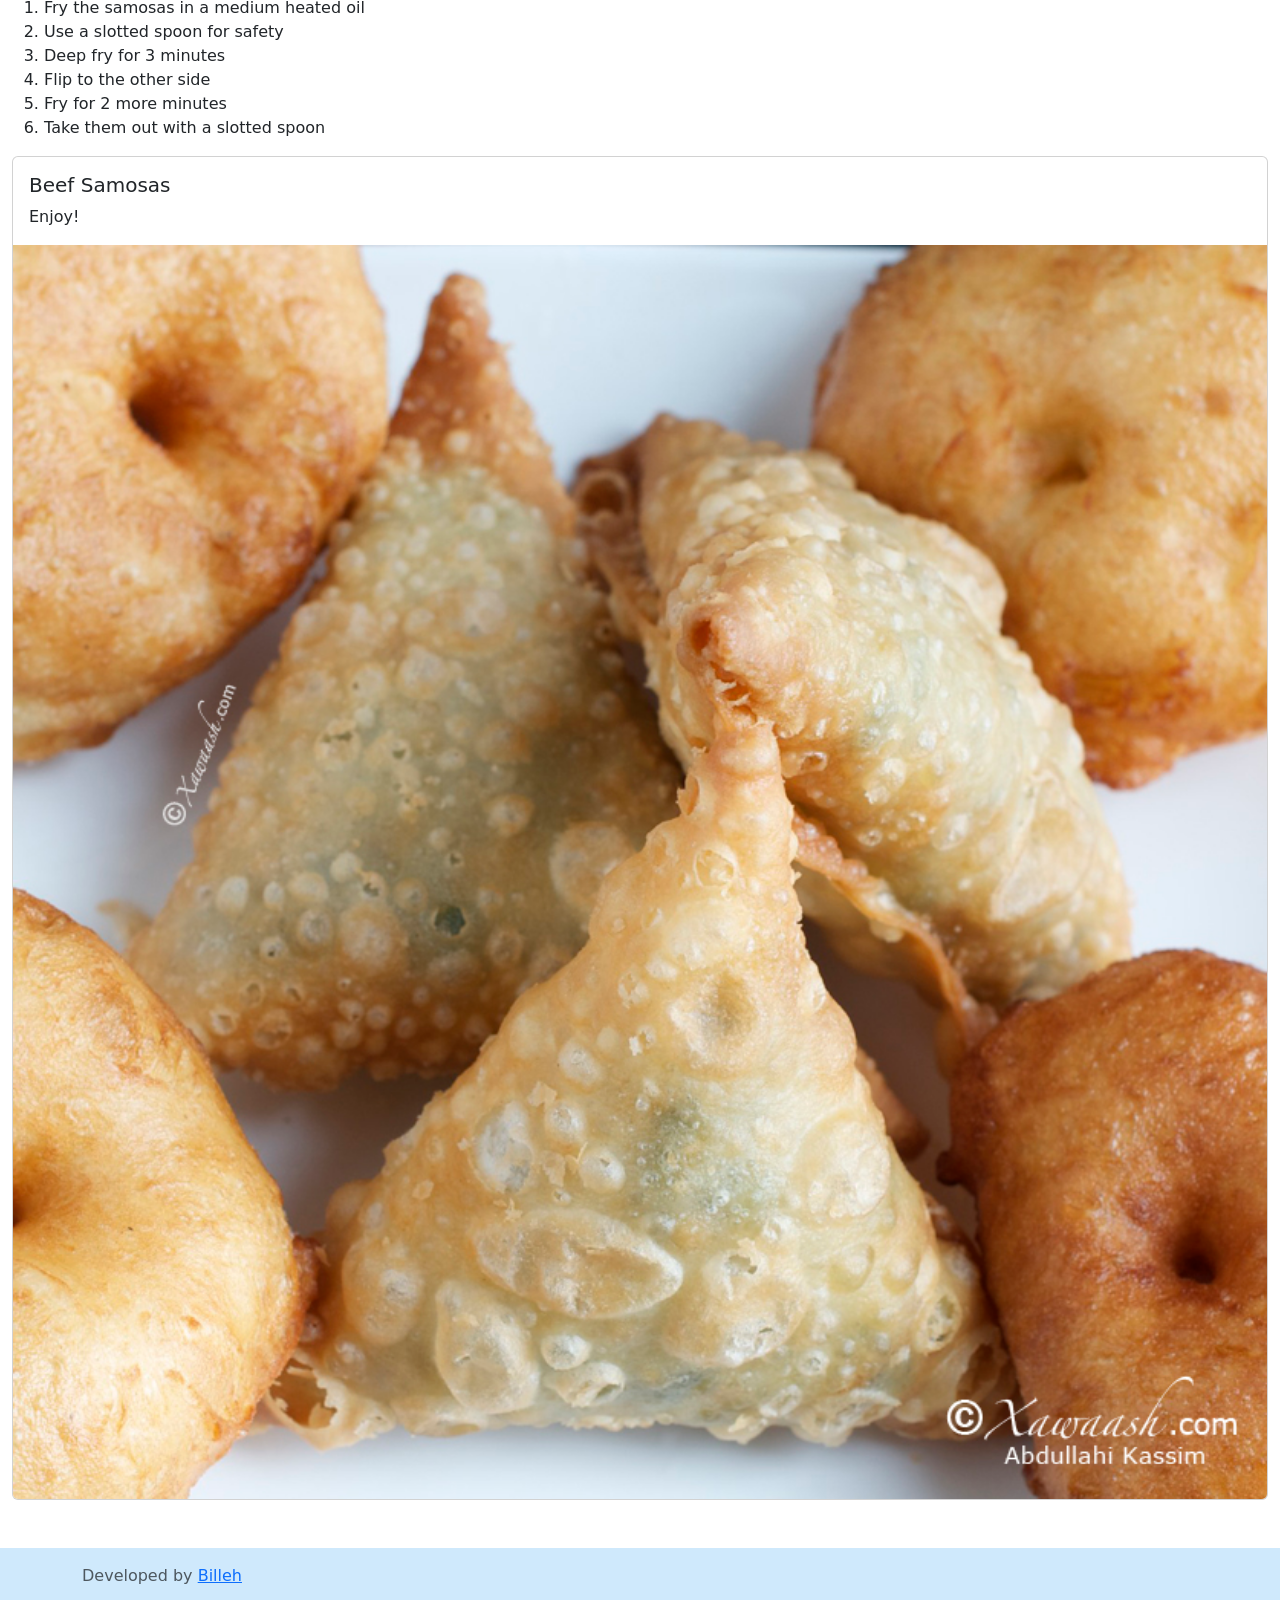
<file: recipe3.html>
<!DOCTYPE html>
<html lang="en">
<head>
    <meta charset="UTF-8">
    <meta http-equiv="X-UA-Compatible" content="IE=edge">
    <meta name="viewport" content="width=device-width, initial-scale=1.0">
    <title>Beef Samosas</title>
    <link rel="icon" type="image/png" href="./images/favicon.ico">
    <link href="https://cdn.jsdelivr.net/npm/bootstrap@5.2.0/dist/css/bootstrap.min.css" rel="stylesheet" integrity="sha384-gH2yIJqKdNHPEq0n4Mqa/HGKIhSkIHeL5AyhkYV8i59U5AR6csBvApHHNl/vI1Bx" crossorigin="anonymous">
    <link rel="stylesheet" href="./css/style.css">
</head>
<body>
    <header>
        <nav class="navbar navbar-expand-lg fixed-top">
            <div class="container">
              <a class="navbar-brand" href="./index.html">
                <img src="./images/logo.svg" alt="logo">
              </a>
              <button class="navbar-toggler" type="button" data-bs-toggle="collapse" data-bs-target="#navbarTogglerDemo02" aria-controls="navbarTogglerDemo02" aria-expanded="false" aria-label="Toggle navigation">
                <span class="navbar-toggler-icon"></span>
              </button>
              <div class="collapse navbar-collapse" id="navbarTogglerDemo02">
                <ul class="navbar-nav me-auto mb-2 mb-lg-0">
                  <li class="nav-item">
                    <a class="nav-link active" aria-current="page" href="./index.html">Home</a>
                  </li>
                  <li class="nav-item">
                    <a class="nav-link" href="./recipes.html">Recipes</a>
                  </li>
                  <li class="nav-item">
                    <a class="nav-link" href="./about.html">About</a>
                  </li>
                </ul>
              </div>
            </div>
          </nav>  
    </header>
    <main class="my-5">
        <div class="container-fluid pt-5">
            <div class="card mb-3">
                <img src="./images/recipes/receipe-3/Sambuus-9.jpg" class="card-img-top" alt="...">
                    <div class="card-body">
                        <h5 class="card-title">Beef Samosas</h5>
                        <p class="card-text">
                        <strong><u>Ingredients:</u></strong>
                        </p>
                        <p>
                            <span>
                                <b>Yields dilling for 24 samosas</b>
                                <ul>
                                    <li>1 lb (450 g) Ground beef</li>
                                    <li>1 tsp (5 mL) <a href="http://xawaash.com/?p=12">Xawaash</a></li>
                                    <li>2 tsp (10 mL) Vegeta Seasoning or 2 Maggi/Knorr bouillon cubes or 2 tsp salt</li>
                                    <li>2 Garlic (minced)</li>
                                    <li>¼ tsp (1.25 mL) Ground black pepper</li>
                                    <li>1 (350 g) Red onion (medium size)</li>
                                    <li>½ cup Cilantro</li>
                                    <li>24 sheets <a href="http://xawaash.com/?p=3412">Samosa Pastry</a></li>
                                    <li>Oil for frying</li>
                                </ul>
                            </span>
                        </p>
                    </div>
                </div>
                <div class="ratio ratio-16x9 mt-5 px-3">
                    <iframe class="embed-responsive-item" src="https://www.youtube.com/embed/W8RNNL_fwS4" title="Beef Samosas (Sambuus) سمبوسه" frameborder="0" allow="accelerometer; autoplay; clipboard-write; encrypted-media; gyroscope; picture-in-picture" allowfullscreen></iframe>
                </div>
                <div>
                    <p class="mt-4">
                        <strong><u>Directions:</u></strong>
                    </p>
                    <div class="card">
                        <div class="card-body">
                          <p class="card-text">Preparing the samosa filling</p>
                        </div>
                        <img src="./images/recipes/receipe-3/Sambuus-2.jpg" class="card-img-bottom" alt="...">
                      </div>
                    <p class="mt-3">
                        <span>
                            <ol>
                                <li>Place the ground beef in a pan set on medium heat</li>
                                <li>Add the xawaash seasoning</li>
                                <li>Add the vegetable seasoning</li>
                                <li>Add the minced garlic and cook the meat till no mois</li>
                                <li>1 Tbsp (15 mL) Baking powder</li>
                                <li>2 tsp (10 mL) Vanilla extract</li>
                            </ol>
                        </span>
                    </p>
                    <div class="card mb-3">
                        <img src="./images/recipes/receipe-3/Sambuus-3.jpg" class="card-img-top" alt="...">
                        <div class="card-body">
                          <p class="card-text">Finishing the somosa filing</p>
                        </div>
                    </div>
                    <div>
                        <p>
                            <span>
                                <ol>
                                    <li>Add the diced onion</li>
                                    <li>Add the washed and copped cilantro</li>
                                    <li>Mix well</li>
                                </ol>
                            </span>
                        </p>
                    </div>
                    <div class="card mb-3">
                        <img src="./images/recipes/receipe-3/Samosa-Pastry-7.jpg" class="card-img-top" alt="...">
                        <div class="card-body">
                            <p class="card-text">Method of folding the samosa pastry</p>
                        </div>
                    </div>
                    <div>
                        <p class="mt-3">
                            <span>
                                <ol>
                                    <li>Hold the pastry with the right angle towards you</li>
                                    <li>Fold one edge as shown</li>
                                    <li>Apply flour glue to the edge</li>
                                    <li>Lift the other corner</li>
                                    <li>Fold as shown</li>
                                    <li>Fill with the filling</li>
                                    <li>Tuck in the near side and apply flour glue</li>
                                    <li>Fold to get a perfect triangle</li>
                                    <li>Mix well</li>
                                </ol>
                            </span>
                        </p>
                    </div>
                    <div class="card mb-3">
                        <img src="./images/recipes/receipe-3/Sambuus-5.jpg" class="card-img-top" alt="...">
                        <div class="card-body">
                          <p class="card-text">Frying the samosasg</p>
                        </div>
                    </div>
                    <div>
                        <p>
                            <span>
                                <ol>
                                    <li>Fry the samosas in a medium heated oil</li>
                                    <li>Use a slotted spoon for safety</li>
                                    <li>Deep fry for 3 minutes</li>
                                    <li>Flip to the other side</li>
                                    <li>Fry for 2 more minutes</li>
                                    <li>Take them out with a slotted spoon</li>
                                </ol>
                            </span>
                        </p>
                    </div>
                    <div class="card">
                        <div class="card-body">
                          <h5 class="card-title">Beef Samosas</h5>
                          <p class="card-text">Enjoy!</p>
                        </div>
                        <img src="./images/recipes/receipe-3/Sambuus-61.jpg" class="card-img-bottom" alt="...">
                      </div>
                </div>
            </div>
            </div>
    </main>
    <footer class="footer mt-auto py-3">
      <div class="container">
        <span class="text-muted">Developed by <a href="https://github.com/scegob" target="_blank">Billeh</a></span>
      </div>
    </footer>
    <script src="https://cdn.jsdelivr.net/npm/bootstrap@5.2.0/dist/js/bootstrap.bundle.min.js" integrity="sha384-A3rJD856KowSb7dwlZdYEkO39Gagi7vIsF0jrRAoQmDKKtQBHUuLZ9AsSv4jD4Xa" crossorigin="anonymous"></script>
</body>
</html>
</file>
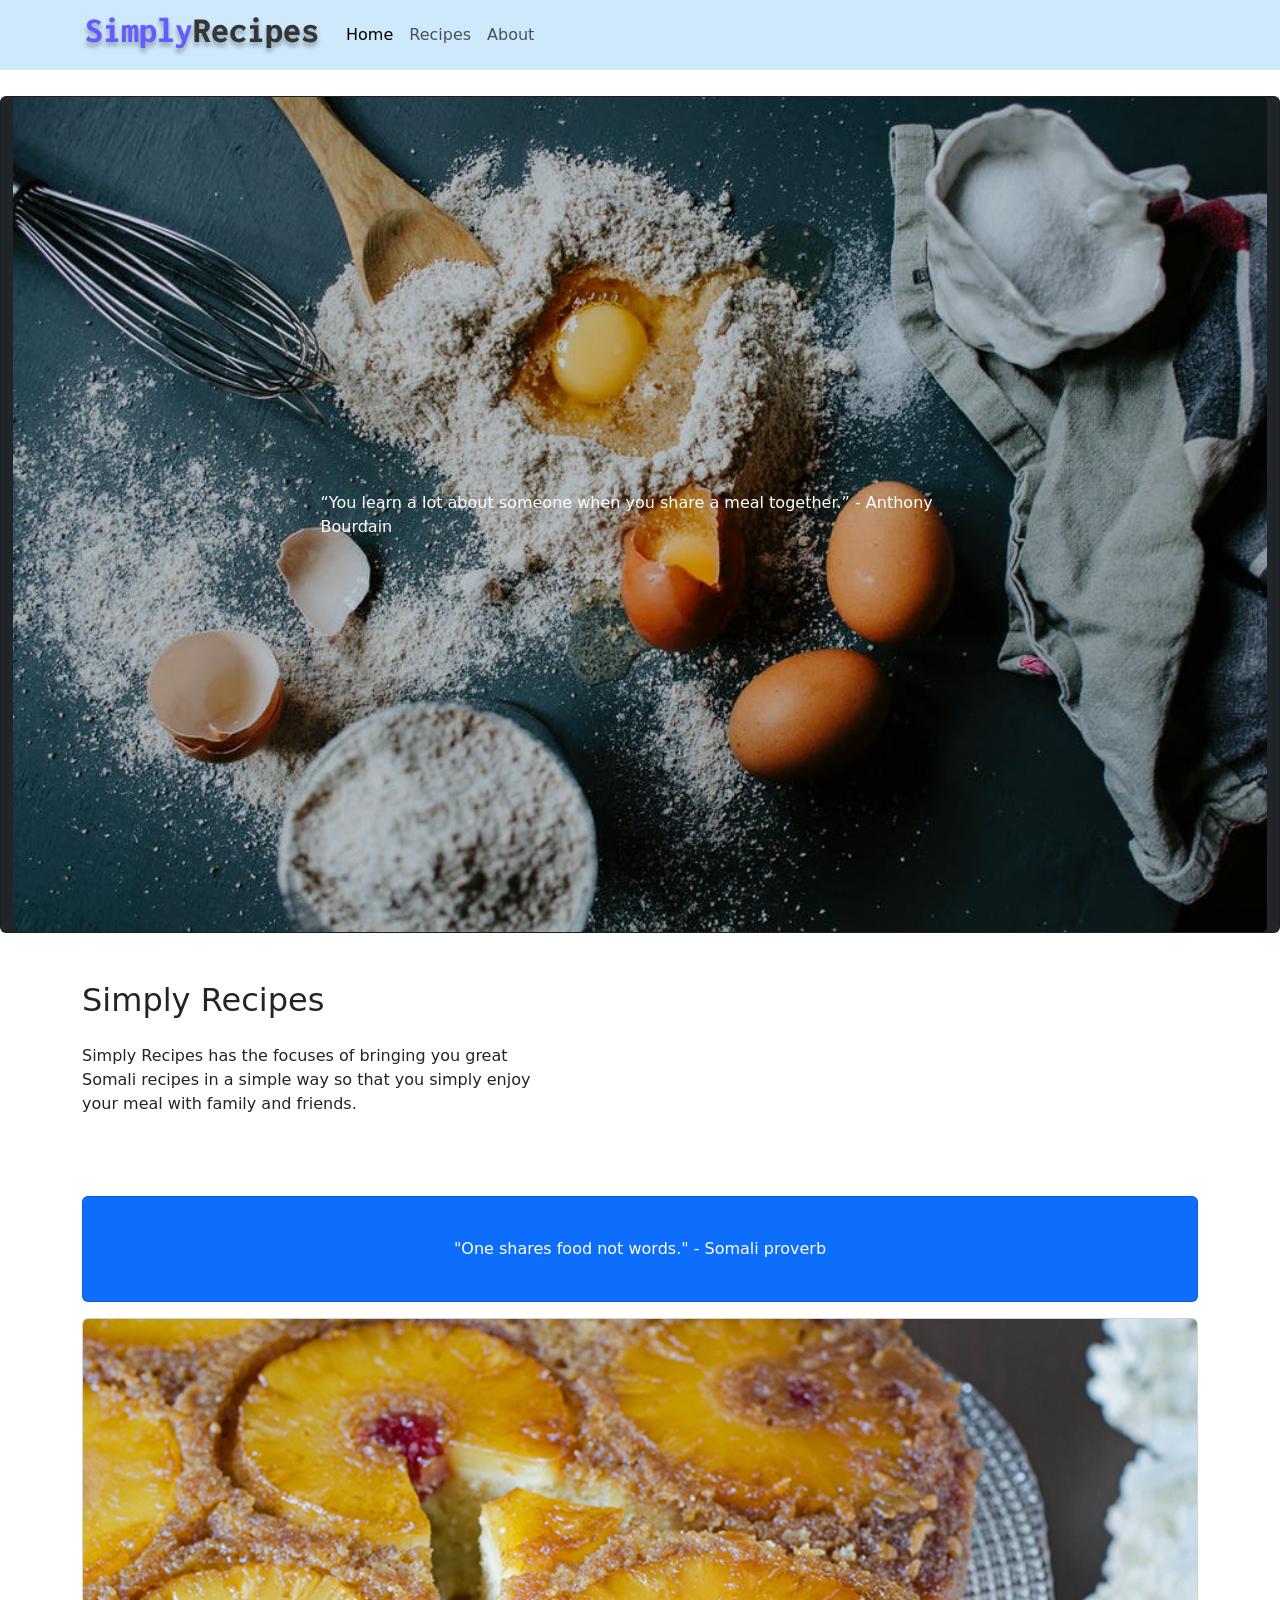
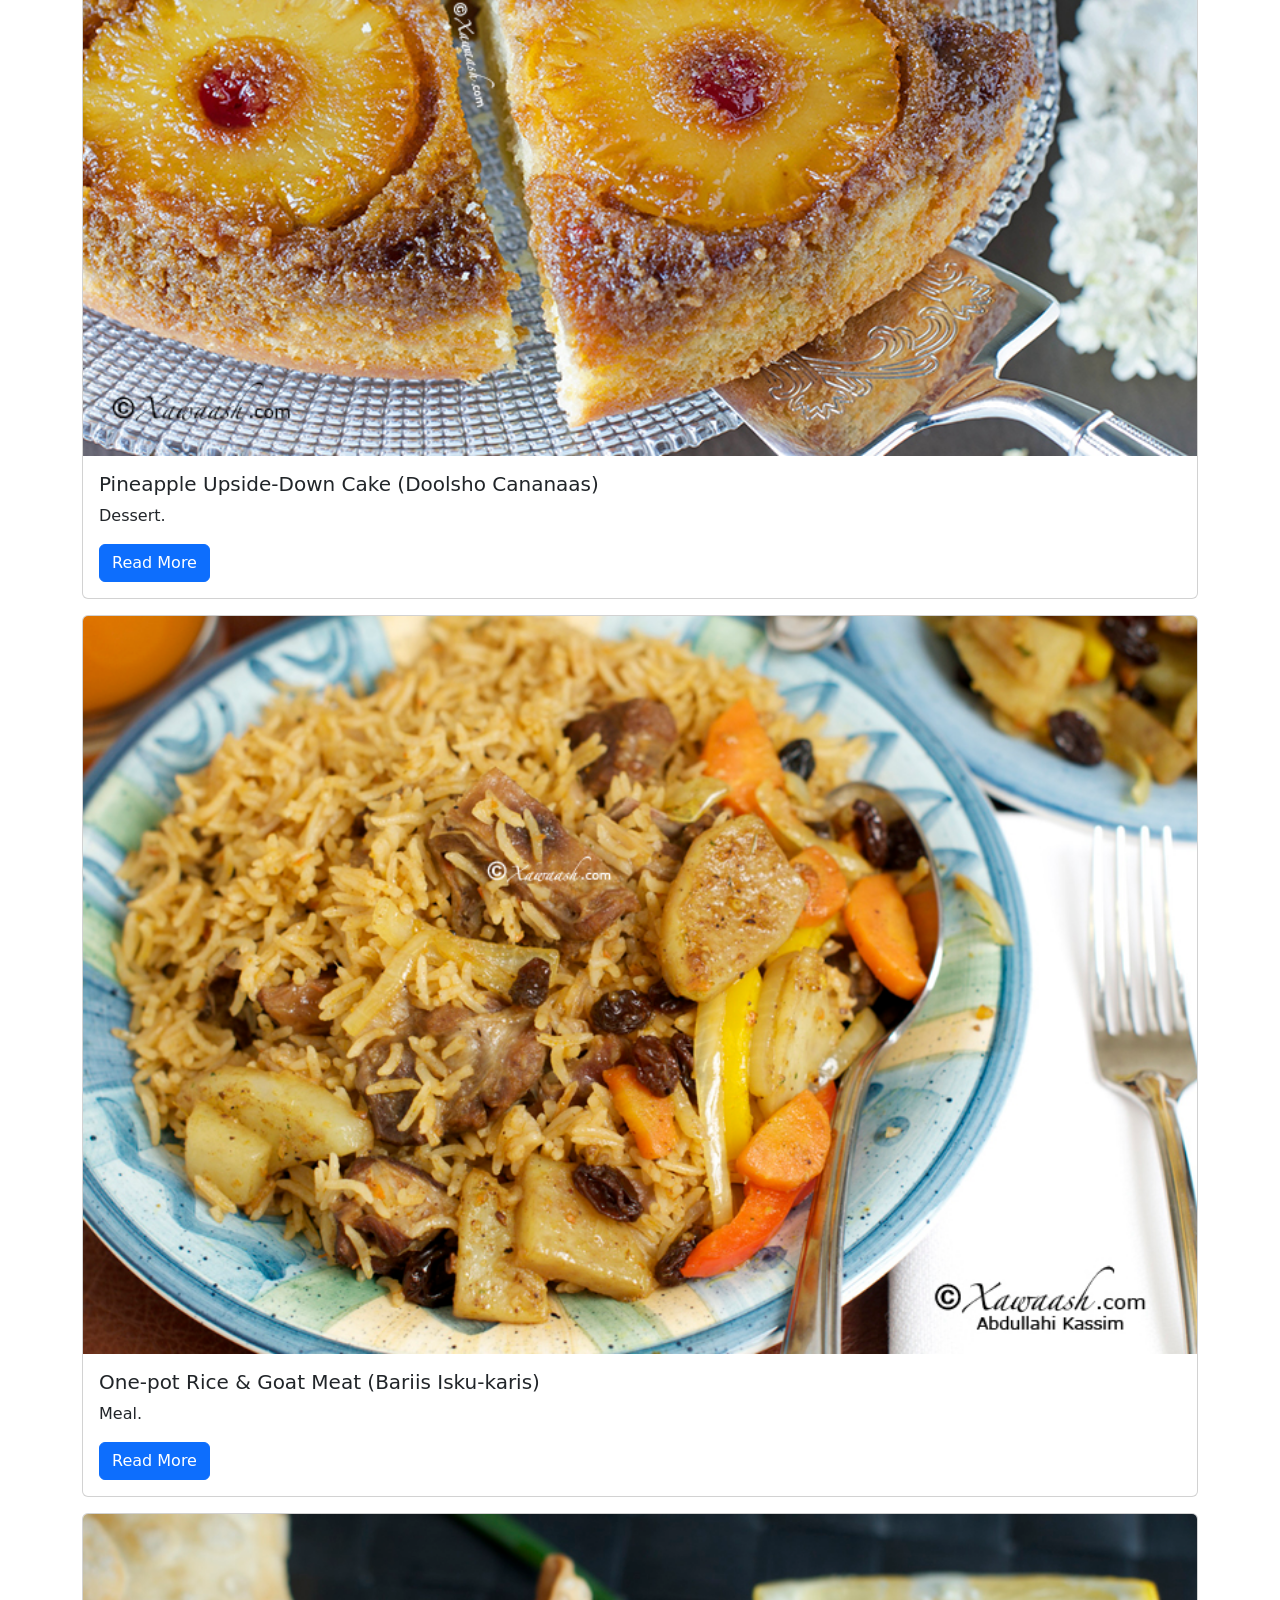
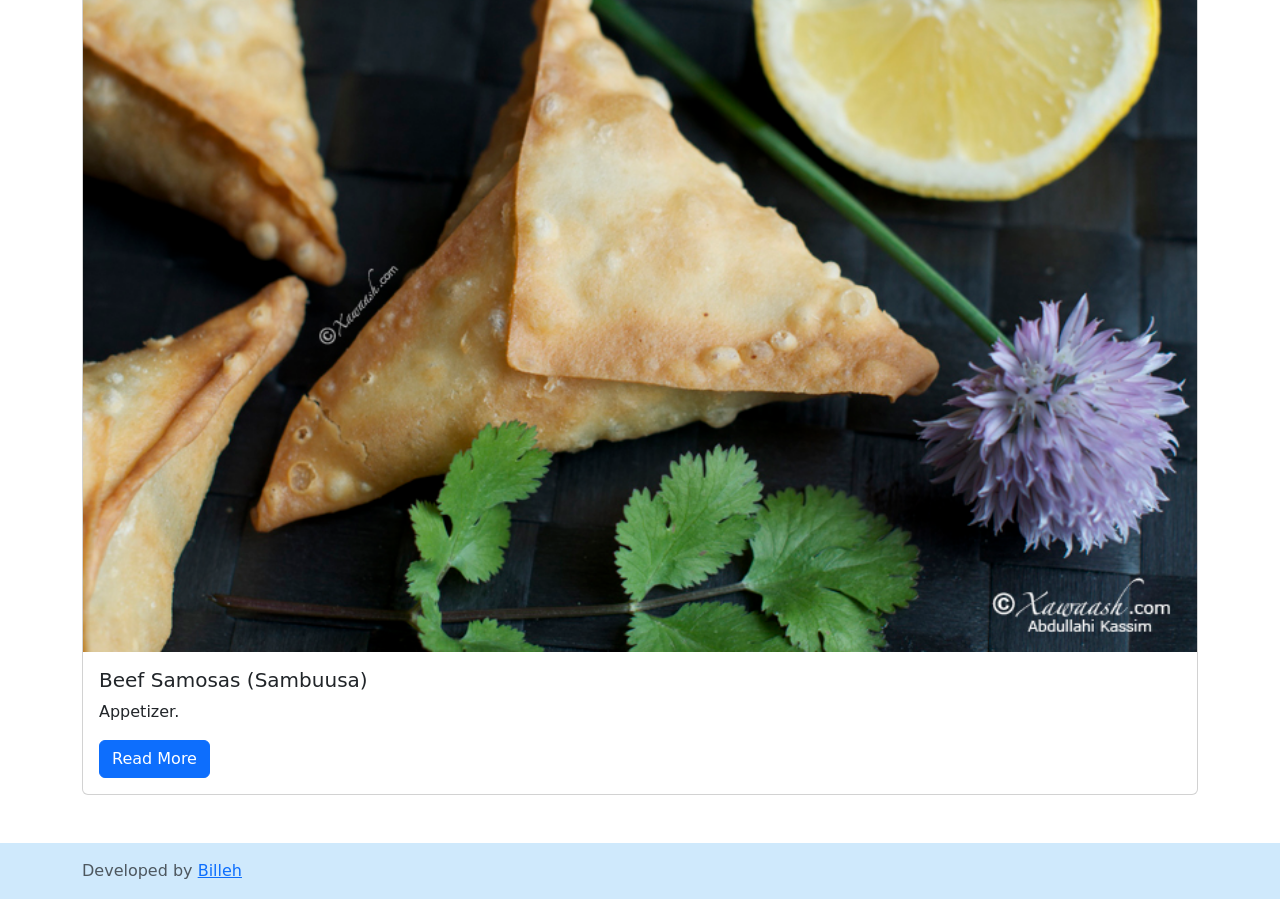
<file: recipes.html>
<!DOCTYPE html>
<html lang="en">
<head>
    <meta charset="UTF-8">
    <meta http-equiv="X-UA-Compatible" content="IE=edge">
    <meta name="viewport" content="width=device-width, initial-scale=1.0">
    <title>Recipes</title>
    <link rel="icon" type="image/png" href="./images/favicon.ico">
    <link href="https://cdn.jsdelivr.net/npm/bootstrap@5.2.0/dist/css/bootstrap.min.css" rel="stylesheet" integrity="sha384-gH2yIJqKdNHPEq0n4Mqa/HGKIhSkIHeL5AyhkYV8i59U5AR6csBvApHHNl/vI1Bx" crossorigin="anonymous">
    <link rel="stylesheet" href="./css/style.css">
</head>
<body>
    <header>
        <nav class="navbar navbar-expand-lg fixed-top">
            <div class="container">
              <a class="navbar-brand" href="./index.html">
                <img src="./images/logo.svg" alt="logo">
              </a>
              <button class="navbar-toggler" type="button" data-bs-toggle="collapse" data-bs-target="#navbarTogglerDemo02" aria-controls="navbarTogglerDemo02" aria-expanded="false" aria-label="Toggle navigation">
                <span class="navbar-toggler-icon"></span>
              </button>
              <div class="collapse navbar-collapse" id="navbarTogglerDemo02">
                <ul class="navbar-nav me-auto mb-2 mb-lg-0">
                  <li class="nav-item">
                    <a class="nav-link active" aria-current="page" href="./index.html">Home</a>
                  </li>
                  <li class="nav-item">
                    <a class="nav-link" href="./recipes.html">Recipes</a>
                  </li>
                  <li class="nav-item">
                    <a class="nav-link" href="./about.html">About</a>
                  </li>
                </ul>
              </div>
            </div>
          </nav>  
    </header>
    <main class="my-5">
        <div class="container-fluid">
            <div class="row">
              <div class="card text-bg-dark mt-5">
                <img src="./images/main.jpeg" class="card-img" alt="flour and eggs">
                <div class="card-img-overlay">
                  <p class="card-text centered"> “You learn a lot about someone when you share a meal together.” - Anthony Bourdain</p>
                </div>
              </div>
            </div>
          </div>
          <div class="container">
              <div class="row">
                <div class="col-md-5">
                    <h2 class="mt-5">Simply Recipes</h2>
                    <p class="mt-4">
                        Simply Recipes has the focuses of bringing you great Somali recipes in a simple way so that you
                        simply enjoy your meal with family and friends.
                      </p>
                </div>
            </div>
            <div class="row mt-5">
                <div class="col">
                    <div class="bg-primary text-white my-3 py-4 card text-center">
                        <div class="card-body">
                          "One shares food not words." - Somali proverb
                        </div>
                    </div>
                </div>
            </div>
              <div class="card mb-3">
                <img src="./images/recipes/receipe-1/Pineapple-Upside-Down-Cake-1-Somali-Food-Blog.jpg" class="card-img-top" alt="Pineapple Upside-Down Cake">
                <div class="card-body">
                  <h5 class="card-title">Pineapple Upside-Down Cake (Doolsho Cananaas)</h5>
                  <p class="card-text">Dessert.</p>
                  <div>
                    <a href="./receipe1.html"><button type="button" class="btn btn-primary">Read More</button></a>
                  </div>
                </div>
              </div>
                <div class="card mb-3">
                  <img src="./images/recipes/receipe-2/Iskukaris-1.jpg" class="card-img-top" alt="One-pot Rice & Goat Meat">
                  <div class="card-body">
                    <h5 class="card-title">One-pot Rice & Goat Meat (Bariis Isku-karis)</h5>
                    <p class="card-text">Meal.</p>
                    <div>
                      <a href="./recipes2.html"><button type="button" class="btn btn-primary">Read More</button></a>
                  </div>
                </div>
              </div>
                  <div class="card mb-3">
                    <img src="./images/recipes/receipe-3/Sambuus-9.jpg" class="card-img-top" alt="Samosas">
                    <div class="card-body">
                      <h5 class="card-title">Beef Samosas (Sambuusa)</h5>
                      <p class="card-text">Appetizer.</p>
                      <div class="">
                        <a href="./recipes3.html"><button type="button" class="btn btn-primary">Read More</button></a>
                    </div>
                  </div>
                </div>
        </div>
    </main>
    <footer class="footer mt-auto py-3">
      <div class="container">
        <span class="text-muted">Developed by <a href="https://github.com/scegob" target="_blank">Billeh</a></span>
      </div>
    </footer>
    <script src="https://cdn.jsdelivr.net/npm/bootstrap@5.2.0/dist/js/bootstrap.bundle.min.js" integrity="sha384-A3rJD856KowSb7dwlZdYEkO39Gagi7vIsF0jrRAoQmDKKtQBHUuLZ9AsSv4jD4Xa" crossorigin="anonymous"></script>
</body>
</html>
</file>
<file: css/style.css>
nav.navbar {
    background-color: #cfe9fc;
}

footer {
    background-color: #cfe9fc;
}

.centered {
    position: absolute;
    top: 50%;
    left: 50%;
    transform: translate(-50%, -50%);
  }
</file>
